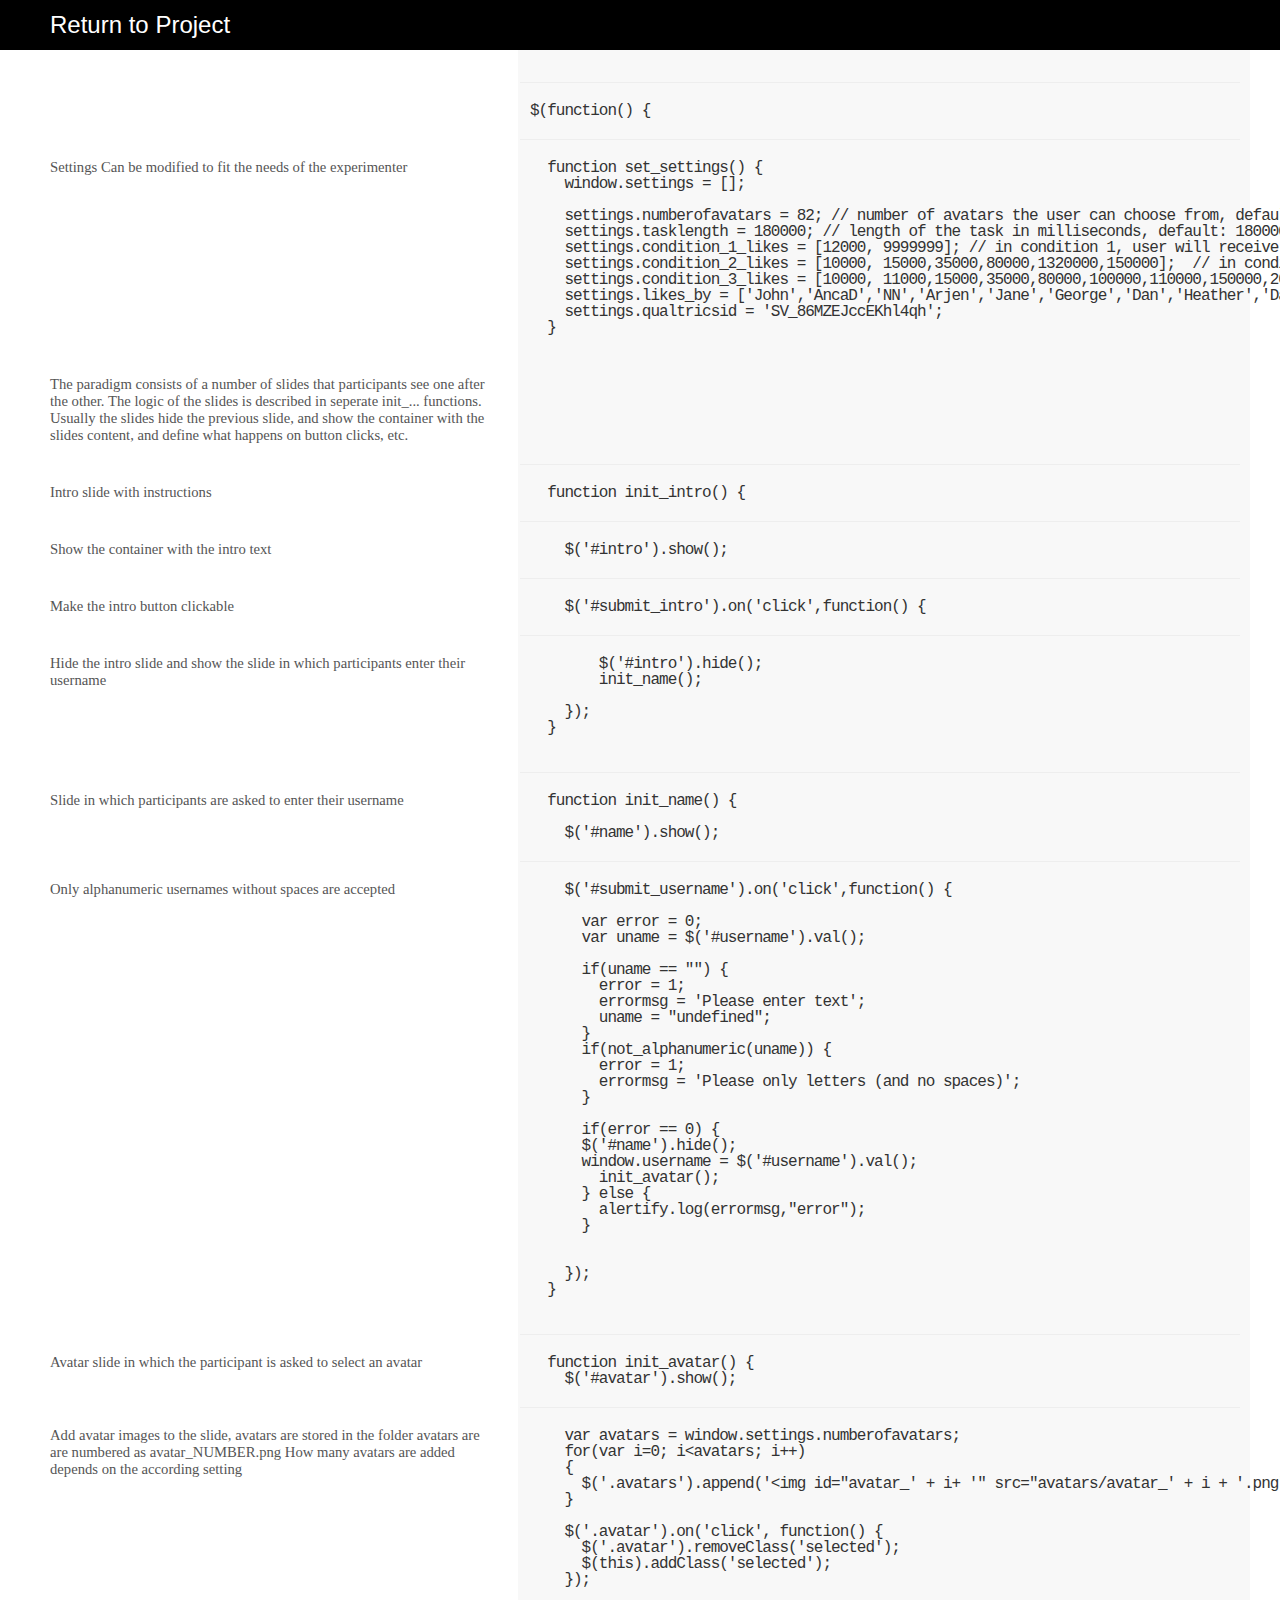
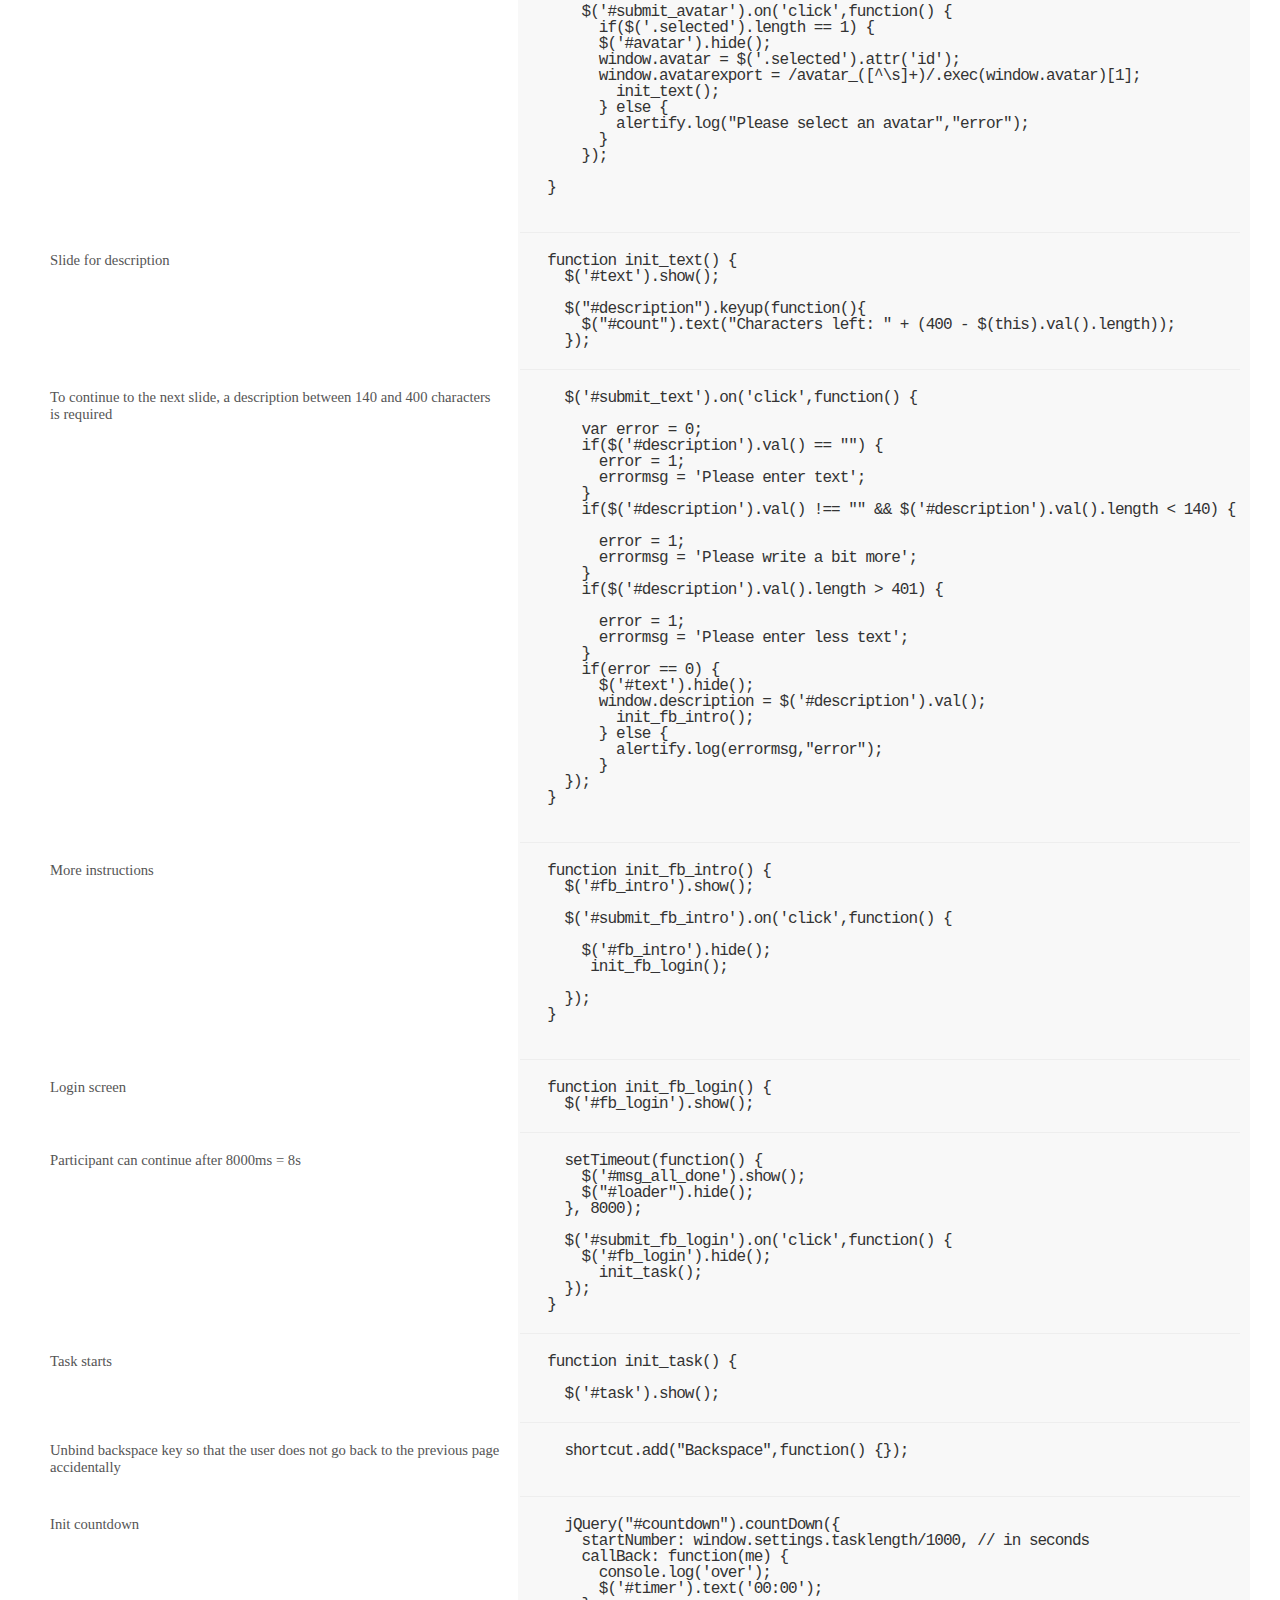
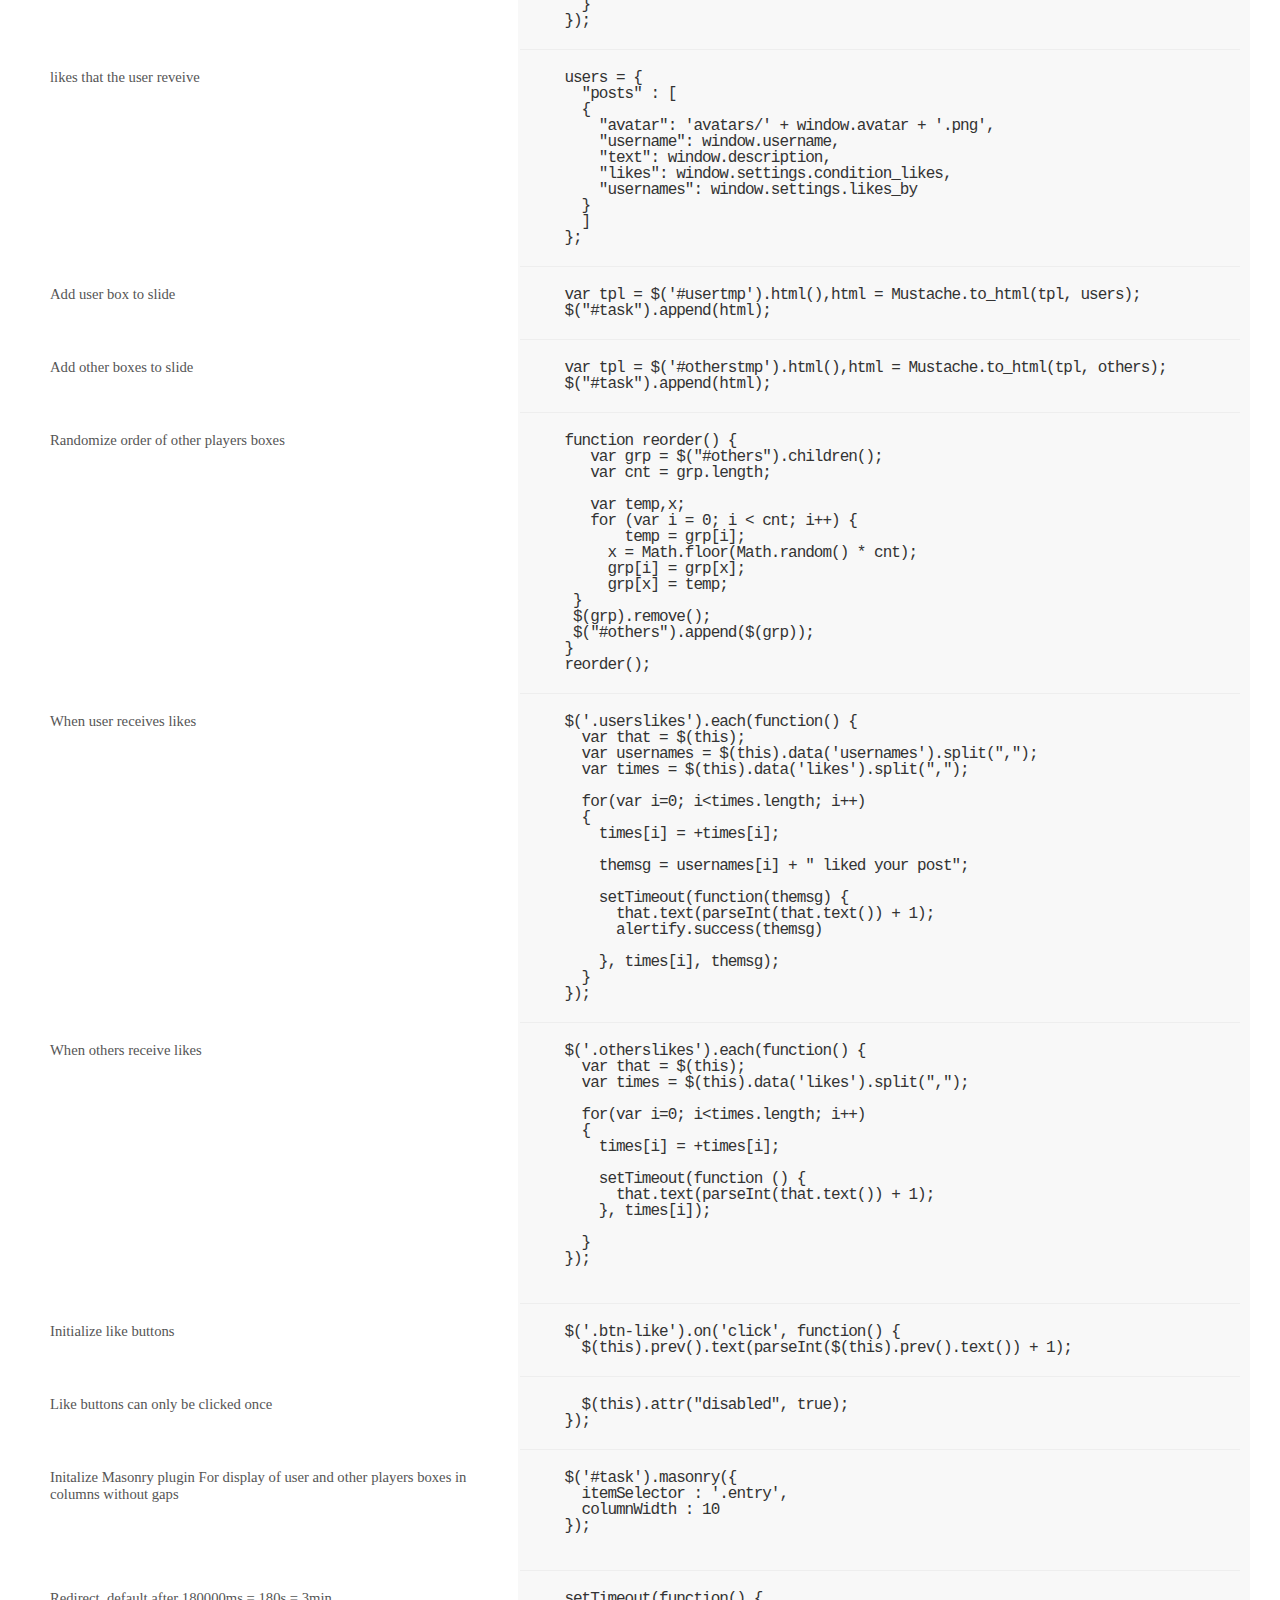
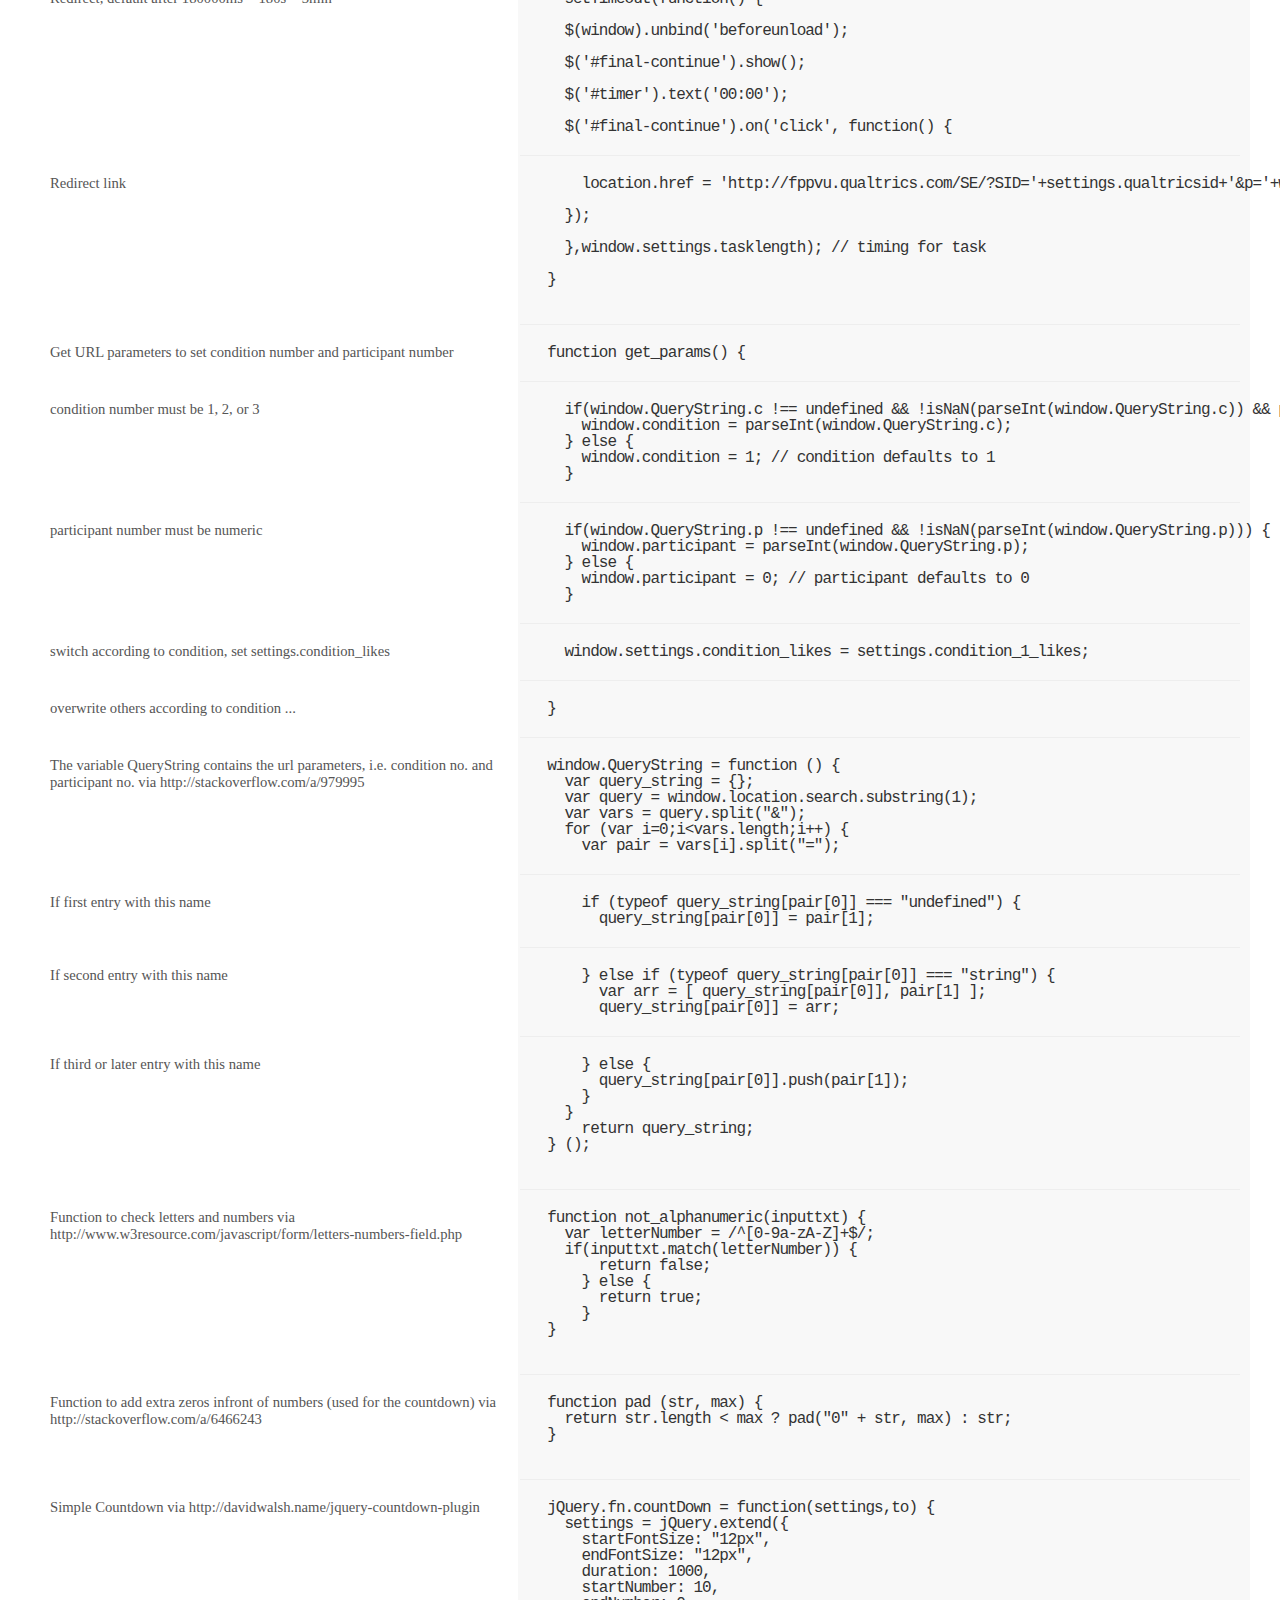
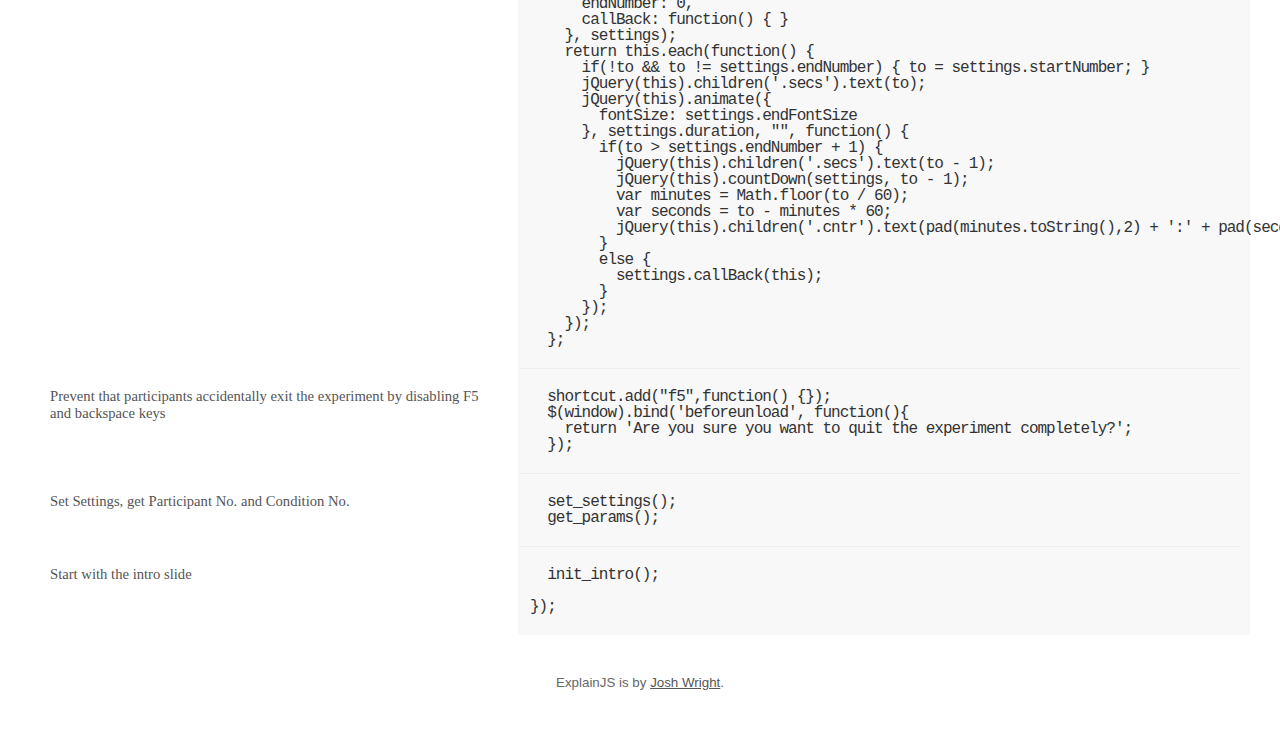
<file: annotated/index.htm>
<!DOCTYPE html>
<html><head><meta http-equiv="Content-Type" content="text/html; charset=UTF-8">
	<title>Annotated Sourcecode</title>
	
	<link rel="stylesheet" type="text/css" href="./unsemantic.css">
	<link rel="stylesheet" type="text/css" href="./explain.css">
	<link rel="stylesheet" type="text/css" href="./css">
	<link rel="stylesheet" type="text/css" href="./css(1)">
	
	<!-- http://www.explainjs.com/explain?src=https%3A%2F%2Fraw.github.com%2Fostracism%2Fostracism.github.io%2Fmaster%2Fpreview%2Fmain.js -->
	
	<meta name="viewport" content="width=device-width,initial-scale=1,minimum-scale=1,maximum-scale=1">
	
  <style type="text/css"></style></head>
  <body class=" __plain_text_READY__">
	
	<div class="page-menu">
		<div class="grid-container">
			<div class="grid-60 mobile-grid-100">
			    <a class="logo" href="https://ostracism.github.io/">Return to Project</a>
			</div>
		</div>
	</div>
	
		<div class="sections grid-container">
	        <div class="code-bg hide-on-mobile"></div>
		    <br><br>		
			
				  <div class="section">
					  <div class="comment grid-40 mobile-grid-100 empty"></div>
					  <div class="code grid-60 mobile-grid-100 not-empty"><pre>$(function() {
</pre></div>
				  </div>			
				  <div class="clear"></div>			
			
				  <div class="section">
					  <div class="comment grid-40 mobile-grid-100 not-empty"><p>Settings  Can be modified to fit the needs of the experimenter</p></div>
					  <div class="code grid-60 mobile-grid-100 not-empty"><pre>  function set_settings() {
    window.settings = [];

    settings.numberofavatars = 82; // number of avatars the user can choose from, default: 82
    settings.tasklength = 180000; // length of the task in milliseconds, default: 180000 (3min)
    settings.condition_1_likes = [12000, 9999999]; // in condition 1, user will receive likes at the following timepoints (in ms), default: [12000, 9999999]
    settings.condition_2_likes = [10000, 15000,35000,80000,1320000,150000];  // in condition 1, user will receive likes at the following timepoints (in ms), default: [10000, 15000,35000,80000,1320000,150000]
    settings.condition_3_likes = [10000, 11000,15000,35000,80000,100000,110000,150000,20000];  // in condition 1, user will receive likes at the following timepoints (in ms), default: [10000, 11000,15000,35000,80000,100000,110000,150000,20000]
    settings.likes_by = ['John','AncaD','NN','Arjen','Jane','George','Dan','Heather','Dan']; // usernames by which the likes will be given, drawn in subsequent order
    settings.qualtricsid = 'SV_86MZEJccEKhl4qh';
  }
</pre></div>
				  </div>			
				  <div class="clear"></div>			
			
				  <div class="section">
					  <div class="comment grid-40 mobile-grid-100 not-empty"><p>The paradigm consists of a number of slides that participants see one after the other.  The logic of the slides is described in seperate init_... functions.  Usually the slides hide the previous slide, and show the container with the slides content, and define what happens on button clicks, etc.</p></div>
					  <div class="code grid-60 mobile-grid-100 empty"><pre></pre></div>
				  </div>			
				  <div class="clear"></div>			
			
				  <div class="section">
					  <div class="comment grid-40 mobile-grid-100 not-empty"><p>Intro slide with instructions</p></div>
					  <div class="code grid-60 mobile-grid-100 not-empty"><pre>  function init_intro() {
</pre></div>
				  </div>			
				  <div class="clear"></div>			
			
				  <div class="section">
					  <div class="comment grid-40 mobile-grid-100 not-empty"><p>Show the container with the intro text</p></div>
					  <div class="code grid-60 mobile-grid-100 not-empty"><pre>    $('#intro').show();
</pre></div>
				  </div>			
				  <div class="clear"></div>			
			
				  <div class="section">
					  <div class="comment grid-40 mobile-grid-100 not-empty"><p>Make the intro button clickable</p></div>
					  <div class="code grid-60 mobile-grid-100 not-empty"><pre>    $('#submit_intro').on('click',function() {
</pre></div>
				  </div>			
				  <div class="clear"></div>			
			
				  <div class="section">
					  <div class="comment grid-40 mobile-grid-100 not-empty"><p>Hide the intro slide and show the slide in which participants enter their username</p></div>
					  <div class="code grid-60 mobile-grid-100 not-empty"><pre>        $('#intro').hide();
        init_name();

    });
  }

</pre></div>
				  </div>			
				  <div class="clear"></div>			
			
				  <div class="section">
					  <div class="comment grid-40 mobile-grid-100 not-empty"><p>Slide in which participants are asked to enter their username</p></div>
					  <div class="code grid-60 mobile-grid-100 not-empty"><pre>  function init_name() {

    $('#name').show();
</pre></div>
				  </div>			
				  <div class="clear"></div>			
			
				  <div class="section">
					  <div class="comment grid-40 mobile-grid-100 not-empty"><p>Only alphanumeric usernames without spaces are accepted</p></div>
					  <div class="code grid-60 mobile-grid-100 not-empty"><pre>    $('#submit_username').on('click',function() {

      var error = 0;
      var uname = $('#username').val();

      if(uname == "") {
        error = 1;
        errormsg = 'Please enter text';
        uname = "undefined";
      }
      if(not_alphanumeric(uname)) {
        error = 1;
        errormsg = 'Please only letters (and no spaces)';
      }

      if(error == 0) {
      $('#name').hide();
      window.username = $('#username').val();
        init_avatar();
      } else {
        alertify.log(errormsg,"error");
      }


    });
  }

</pre></div>
				  </div>			
				  <div class="clear"></div>			
			
				  <div class="section">
					  <div class="comment grid-40 mobile-grid-100 not-empty"><p>Avatar slide in which the participant is asked to select an avatar</p></div>
					  <div class="code grid-60 mobile-grid-100 not-empty"><pre>  function init_avatar() {
    $('#avatar').show();
</pre></div>
				  </div>			
				  <div class="clear"></div>			
			
				  <div class="section">
					  <div class="comment grid-40 mobile-grid-100 not-empty"><p>Add avatar images to the slide, avatars are stored in the folder avatars are are numbered as avatar_NUMBER.png  How many avatars are added depends on the according setting</p></div>
					  <div class="code grid-60 mobile-grid-100 not-empty"><pre>    var avatars = window.settings.numberofavatars;
    for(var i=0; i&lt;avatars; i++)
    {
      $('.avatars').append('&lt;img id="avatar_' + i+ '" src="avatars/avatar_' + i + '.png" class="avatar" /&gt;');
    }

    $('.avatar').on('click', function() {
      $('.avatar').removeClass('selected');
      $(this).addClass('selected');
    });

      $('#submit_avatar').on('click',function() {
        if($('.selected').length == 1) {
        $('#avatar').hide();
        window.avatar = $('.selected').attr('id');
        window.avatarexport = /avatar_([^\s]+)/.exec(window.avatar)[1];
          init_text();
        } else {
          alertify.log("Please select an avatar","error");
        }
      });

  }

</pre></div>
				  </div>			
				  <div class="clear"></div>			
			
				  <div class="section">
					  <div class="comment grid-40 mobile-grid-100 not-empty"><p>Slide for description</p></div>
					  <div class="code grid-60 mobile-grid-100 not-empty"><pre>  function init_text() {
    $('#text').show();

    $("#description").keyup(function(){
      $("#count").text("Characters left: " + (400 - $(this).val().length));
    });
</pre></div>
				  </div>			
				  <div class="clear"></div>			
			
				  <div class="section">
					  <div class="comment grid-40 mobile-grid-100 not-empty"><p>To continue to the next slide, a description between 140 and 400 characters is required</p></div>
					  <div class="code grid-60 mobile-grid-100 not-empty"><pre>    $('#submit_text').on('click',function() {

      var error = 0;
      if($('#description').val() == "") {
        error = 1;
        errormsg = 'Please enter text';
      }
      if($('#description').val() !== "" &amp;&amp; $('#description').val().length &lt; 140) {

        error = 1;
        errormsg = 'Please write a bit more';
      }
      if($('#description').val().length &gt; 401) {

        error = 1;
        errormsg = 'Please enter less text';
      }
      if(error == 0) {
        $('#text').hide();
        window.description = $('#description').val();
          init_fb_intro();
        } else {
          alertify.log(errormsg,"error");
        }
    });
  }

</pre></div>
				  </div>			
				  <div class="clear"></div>			
			
				  <div class="section">
					  <div class="comment grid-40 mobile-grid-100 not-empty"><p>More instructions</p></div>
					  <div class="code grid-60 mobile-grid-100 not-empty"><pre>  function init_fb_intro() {
    $('#fb_intro').show();

    $('#submit_fb_intro').on('click',function() {

      $('#fb_intro').hide();
       init_fb_login();

    });
  }

</pre></div>
				  </div>			
				  <div class="clear"></div>			
			
				  <div class="section">
					  <div class="comment grid-40 mobile-grid-100 not-empty"><p>Login screen  </p></div>
					  <div class="code grid-60 mobile-grid-100 not-empty"><pre>  function init_fb_login() {
    $('#fb_login').show();
</pre></div>
				  </div>			
				  <div class="clear"></div>			
			
				  <div class="section">
					  <div class="comment grid-40 mobile-grid-100 not-empty"><p>Participant can continue after 8000ms = 8s</p></div>
					  <div class="code grid-60 mobile-grid-100 not-empty"><pre>    setTimeout(function() {
      $('#msg_all_done').show();
      $("#loader").hide();
    }, 8000);

    $('#submit_fb_login').on('click',function() {
      $('#fb_login').hide();
        init_task();
    });
  }
</pre></div>
				  </div>			
				  <div class="clear"></div>			
			
				  <div class="section">
					  <div class="comment grid-40 mobile-grid-100 not-empty"><p>Task starts</p></div>
					  <div class="code grid-60 mobile-grid-100 not-empty"><pre>  function init_task() {

    $('#task').show();
</pre></div>
				  </div>			
				  <div class="clear"></div>			
			
				  <div class="section">
					  <div class="comment grid-40 mobile-grid-100 not-empty"><p>Unbind backspace key so that the user does not go back to the previous page accidentally</p></div>
					  <div class="code grid-60 mobile-grid-100 not-empty"><pre>    shortcut.add("Backspace",function() {});
</pre></div>
				  </div>			
				  <div class="clear"></div>			
			
				  <div class="section">
					  <div class="comment grid-40 mobile-grid-100 not-empty"><p>Init countdown</p></div>
					  <div class="code grid-60 mobile-grid-100 not-empty"><pre>    jQuery("#countdown").countDown({
      startNumber: window.settings.tasklength/1000, // in seconds
      callBack: function(me) {
        console.log('over');
        $('#timer').text('00:00');
      }
    });
</pre></div>
				  </div>			
				  <div class="clear"></div>			
			
				  <div class="section">
					  <div class="comment grid-40 mobile-grid-100 not-empty"><p>likes that the user reveive</p></div>
					  <div class="code grid-60 mobile-grid-100 not-empty"><pre>    users = {
      "posts" : [
      {
        "avatar": 'avatars/' + window.avatar + '.png',
        "username": window.username,
        "text": window.description,
        "likes": window.settings.condition_likes,
        "usernames": window.settings.likes_by
      }
      ]
    };
</pre></div>
				  </div>			
				  <div class="clear"></div>			
			
				  <div class="section">
					  <div class="comment grid-40 mobile-grid-100 not-empty"><p>Add user box to slide</p></div>
					  <div class="code grid-60 mobile-grid-100 not-empty"><pre>    var tpl = $('#usertmp').html(),html = Mustache.to_html(tpl, users);
    $("#task").append(html);
</pre></div>
				  </div>			
				  <div class="clear"></div>			
			
				  <div class="section">
					  <div class="comment grid-40 mobile-grid-100 not-empty"><p>Add other boxes to slide</p></div>
					  <div class="code grid-60 mobile-grid-100 not-empty"><pre>    var tpl = $('#otherstmp').html(),html = Mustache.to_html(tpl, others);
    $("#task").append(html);
</pre></div>
				  </div>			
				  <div class="clear"></div>			
			
				  <div class="section">
					  <div class="comment grid-40 mobile-grid-100 not-empty"><p>Randomize order of other players boxes</p></div>
					  <div class="code grid-60 mobile-grid-100 not-empty"><pre>    function reorder() {
       var grp = $("#others").children();
       var cnt = grp.length;

       var temp,x;
       for (var i = 0; i &lt; cnt; i++) {
           temp = grp[i];
         x = Math.floor(Math.random() * cnt);
         grp[i] = grp[x];
         grp[x] = temp;
     }
     $(grp).remove();
     $("#others").append($(grp));
    }
    reorder();
</pre></div>
				  </div>			
				  <div class="clear"></div>			
			
				  <div class="section">
					  <div class="comment grid-40 mobile-grid-100 not-empty"><p>When user receives likes</p></div>
					  <div class="code grid-60 mobile-grid-100 not-empty"><pre>    $('.userslikes').each(function() {
      var that = $(this);
      var usernames = $(this).data('usernames').split(",");
      var times = $(this).data('likes').split(",");

      for(var i=0; i&lt;times.length; i++)
      {
        times[i] = +times[i];

        themsg = usernames[i] + " liked your post";

        setTimeout(function(themsg) {
          that.text(parseInt(that.text()) + 1);
          alertify.success(themsg)

        }, times[i], themsg);
      }
    });
</pre></div>
				  </div>			
				  <div class="clear"></div>			
			
				  <div class="section">
					  <div class="comment grid-40 mobile-grid-100 not-empty"><p>When others receive likes</p></div>
					  <div class="code grid-60 mobile-grid-100 not-empty"><pre>    $('.otherslikes').each(function() {
      var that = $(this);
      var times = $(this).data('likes').split(",");

      for(var i=0; i&lt;times.length; i++)
      {
        times[i] = +times[i];

        setTimeout(function () {
          that.text(parseInt(that.text()) + 1);
        }, times[i]);

      }
    });

</pre></div>
				  </div>			
				  <div class="clear"></div>			
			
				  <div class="section">
					  <div class="comment grid-40 mobile-grid-100 not-empty"><p>Initialize like buttons</p></div>
					  <div class="code grid-60 mobile-grid-100 not-empty"><pre>    $('.btn-like').on('click', function() {
      $(this).prev().text(parseInt($(this).prev().text()) + 1);</pre></div>
				  </div>			
				  <div class="clear"></div>			
			
				  <div class="section">
					  <div class="comment grid-40 mobile-grid-100 not-empty"><p>Like buttons can only be clicked once</p></div>
					  <div class="code grid-60 mobile-grid-100 not-empty"><pre>      $(this).attr("disabled", true);
    });
</pre></div>
				  </div>			
				  <div class="clear"></div>			
			
				  <div class="section">
					  <div class="comment grid-40 mobile-grid-100 not-empty"><p>Initalize Masonry plugin  For display of user and other players boxes in columns without gaps</p></div>
					  <div class="code grid-60 mobile-grid-100 not-empty"><pre>    $('#task').masonry({
      itemSelector : '.entry',
      columnWidth : 10
    });

</pre></div>
				  </div>			
				  <div class="clear"></div>			
			
				  <div class="section">
					  <div class="comment grid-40 mobile-grid-100 not-empty"><p>Redirect, default after 180000ms = 180s = 3min</p></div>
					  <div class="code grid-60 mobile-grid-100 not-empty"><pre>    setTimeout(function() {

    $(window).unbind('beforeunload');

    $('#final-continue').show();

    $('#timer').text('00:00');

    $('#final-continue').on('click', function() {
</pre></div>
				  </div>			
				  <div class="clear"></div>			
			
				  <div class="section">
					  <div class="comment grid-40 mobile-grid-100 not-empty"><p>Redirect link</p></div>
					  <div class="code grid-60 mobile-grid-100 not-empty"><pre>      location.href = 'http://fppvu.qualtrics.com/SE/?SID='+settings.qualtricsid+'&amp;p='+window.participant+'&amp;c='+window.condition+'&amp;u='+encodeURI(window.username)+'&amp;av='+window.avatarexport+'&amp;d='+encodeURI(window.description);

    });

    },window.settings.tasklength); // timing for task

  }

</pre></div>
				  </div>			
				  <div class="clear"></div>			
			
				  <div class="section">
					  <div class="comment grid-40 mobile-grid-100 not-empty"><p>Get URL parameters to set condition number and participant number</p></div>
					  <div class="code grid-60 mobile-grid-100 not-empty"><pre>  function get_params() {</pre></div>
				  </div>			
				  <div class="clear"></div>			
			
				  <div class="section">
					  <div class="comment grid-40 mobile-grid-100 not-empty"><p>condition number must be 1, 2, or 3</p></div>
					  <div class="code grid-60 mobile-grid-100 not-empty"><pre>    if(window.QueryString.c !== undefined &amp;&amp; !isNaN(parseInt(window.QueryString.c)) &amp;&amp; parseInt(window.QueryString.c) &gt; 0 &amp;&amp; parseInt(window.QueryString.c) &lt; 4) {
      window.condition = parseInt(window.QueryString.c);
    } else {
      window.condition = 1; // condition defaults to 1
    }</pre></div>
				  </div>			
				  <div class="clear"></div>			
			
				  <div class="section">
					  <div class="comment grid-40 mobile-grid-100 not-empty"><p>participant number must be numeric</p></div>
					  <div class="code grid-60 mobile-grid-100 not-empty"><pre>    if(window.QueryString.p !== undefined &amp;&amp; !isNaN(parseInt(window.QueryString.p))) {
      window.participant = parseInt(window.QueryString.p);
    } else {
      window.participant = 0; // participant defaults to 0
    }
</pre></div>
				  </div>			
				  <div class="clear"></div>			
			
				  <div class="section">
					  <div class="comment grid-40 mobile-grid-100 not-empty"><p>switch according to condition, set settings.condition_likes</p></div>
					  <div class="code grid-60 mobile-grid-100 not-empty"><pre>    window.settings.condition_likes = settings.condition_1_likes;
</pre></div>
				  </div>			
				  <div class="clear"></div>			
			
				  <div class="section">
					  <div class="comment grid-40 mobile-grid-100 not-empty"><p>overwrite others according to condition  ...</p></div>
					  <div class="code grid-60 mobile-grid-100 not-empty"><pre>  }
</pre></div>
				  </div>			
				  <div class="clear"></div>			
			
				  <div class="section">
					  <div class="comment grid-40 mobile-grid-100 not-empty"><p>The variable QueryString contains the url parameters, i.e. condition no. and participant no.  via http://stackoverflow.com/a/979995</p></div>
					  <div class="code grid-60 mobile-grid-100 not-empty"><pre>  window.QueryString = function () {
    var query_string = {};
    var query = window.location.search.substring(1);
    var vars = query.split("&amp;");
    for (var i=0;i&lt;vars.length;i++) {
      var pair = vars[i].split("=");</pre></div>
				  </div>			
				  <div class="clear"></div>			
			
				  <div class="section">
					  <div class="comment grid-40 mobile-grid-100 not-empty"><p>If first entry with this name</p></div>
					  <div class="code grid-60 mobile-grid-100 not-empty"><pre>      if (typeof query_string[pair[0]] === "undefined") {
        query_string[pair[0]] = pair[1];</pre></div>
				  </div>			
				  <div class="clear"></div>			
			
				  <div class="section">
					  <div class="comment grid-40 mobile-grid-100 not-empty"><p>If second entry with this name</p></div>
					  <div class="code grid-60 mobile-grid-100 not-empty"><pre>      } else if (typeof query_string[pair[0]] === "string") {
        var arr = [ query_string[pair[0]], pair[1] ];
        query_string[pair[0]] = arr;</pre></div>
				  </div>			
				  <div class="clear"></div>			
			
				  <div class="section">
					  <div class="comment grid-40 mobile-grid-100 not-empty"><p>If third or later entry with this name</p></div>
					  <div class="code grid-60 mobile-grid-100 not-empty"><pre>      } else {
        query_string[pair[0]].push(pair[1]);
      }
    }
      return query_string;
  } ();

</pre></div>
				  </div>			
				  <div class="clear"></div>			
			
				  <div class="section">
					  <div class="comment grid-40 mobile-grid-100 not-empty"><p>Function to check letters and numbers  via http://www.w3resource.com/javascript/form/letters-numbers-field.php</p></div>
					  <div class="code grid-60 mobile-grid-100 not-empty"><pre>  function not_alphanumeric(inputtxt) {
    var letterNumber = /^[0-9a-zA-Z]+$/;
    if(inputtxt.match(letterNumber)) {
        return false;
      } else {
        return true;
      }
  }

</pre></div>
				  </div>			
				  <div class="clear"></div>			
			
				  <div class="section">
					  <div class="comment grid-40 mobile-grid-100 not-empty"><p>Function to add extra zeros infront of numbers (used for the countdown)  via http://stackoverflow.com/a/6466243</p></div>
					  <div class="code grid-60 mobile-grid-100 not-empty"><pre>  function pad (str, max) {
    return str.length &lt; max ? pad("0" + str, max) : str;
  }

</pre></div>
				  </div>			
				  <div class="clear"></div>			
			
				  <div class="section">
					  <div class="comment grid-40 mobile-grid-100 not-empty"><p>Simple Countdown  via http://davidwalsh.name/jquery-countdown-plugin</p></div>
					  <div class="code grid-60 mobile-grid-100 not-empty"><pre>  jQuery.fn.countDown = function(settings,to) {
    settings = jQuery.extend({
      startFontSize: "12px",
      endFontSize: "12px",
      duration: 1000,
      startNumber: 10,
      endNumber: 0,
      callBack: function() { }
    }, settings);
    return this.each(function() {
      if(!to &amp;&amp; to != settings.endNumber) { to = settings.startNumber; }
      jQuery(this).children('.secs').text(to);
      jQuery(this).animate({
        fontSize: settings.endFontSize
      }, settings.duration, "", function() {
        if(to &gt; settings.endNumber + 1) {
          jQuery(this).children('.secs').text(to - 1);
          jQuery(this).countDown(settings, to - 1);
          var minutes = Math.floor(to / 60);
          var seconds = to - minutes * 60;
          jQuery(this).children('.cntr').text(pad(minutes.toString(),2) + ':' + pad(seconds.toString(),2));
        }
        else {
          settings.callBack(this);
        }
      });
    });
  };
</pre></div>
				  </div>			
				  <div class="clear"></div>			
			
				  <div class="section">
					  <div class="comment grid-40 mobile-grid-100 not-empty"><p>Prevent that participants accidentally exit the experiment by disabling F5 and backspace keys</p></div>
					  <div class="code grid-60 mobile-grid-100 not-empty"><pre>  shortcut.add("f5",function() {});
  $(window).bind('beforeunload', function(){
    return 'Are you sure you want to quit the experiment completely?';
  });
</pre></div>
				  </div>			
				  <div class="clear"></div>			
			
				  <div class="section">
					  <div class="comment grid-40 mobile-grid-100 not-empty"><p>Set Settings, get Participant No. and Condition No.</p></div>
					  <div class="code grid-60 mobile-grid-100 not-empty"><pre>  set_settings();
  get_params();
</pre></div>
				  </div>			
				  <div class="clear"></div>			
			
				  <div class="section">
					  <div class="comment grid-40 mobile-grid-100 not-empty"><p>Start with the intro slide</p></div>
					  <div class="code grid-60 mobile-grid-100 not-empty"><pre>  init_intro();

});</pre></div>
				  </div>			
				  <div class="clear"></div>			
					
		</div>
	
	
	<div class="footer">
		ExplainJS is by <a href="http://twitter.com/bendytree">Josh Wright</a>. 
	</div>
    <div class="clear"></div>
	<br>	
  
</body></html>
</file>
<file: annotated/explain.css>
html {
  height: 100%;
}
body {
  font-family: 'Open Sans', "Lucida Grande", verdana, sans-serif;
  font-size: 11pt;
  color: #555;
  height: 100%;
  padding: 50px 0 0 0;
  margin: 0;
}
.page-menu {
  position: fixed;
  background-color: #000;
  height: 50px;
  line-height: 50px;
  top: 0;
  left: 0;
  right: 0;
  z-index: 10;
}
.page-menu a.logo {
  font-size: 18pt;
  color: #FFF;
  text-decoration: none;
}
.page-menu a.logo:hover {
  text-decoration: underline;
}
.page-menu a.src-title {
  font-size: 14pt;
  color: #5cf;
}
.page-menu a.src-title:hover {
  color: #FFF;
}
.page-menu a.explain-own {
  font-size: 11pt;
  color: #FFF;
  float: right;
}
.page-menu a.explain-own:hover {
  color: #5cf;
}
@media screen and (max-width: 766px) {
  body {
    padding-top: 0;
  }
  .page-menu {
    position: static;
    text-align: center;
  }
}
.error {
  text-align: center;
  color: #888;
}
.error img {
  margin-top: 40px;
}
.error .title {
  margin-top: 20px;
  font-size: 32pt;
  color: #333;
}
.error .src {
  font-size: 20pt;
  color: #f60;
}
.error .message {
  margin-top: 25px;
  font-size: 14pt;
}
.error .try-harder {
  color: #06f;
  font-size: 18pt;
}
.sections {
  min-height: 100%;
  position: relative;
}
.code-bg {
  position: absolute;
  top: 0;
  right: 0;
  bottom: 0;
  width: 60%;
  background-color: #f8f8f8;
  z-index: -1;
}
.empty {
  visibility: hidden;
}
.comment {
  margin: 0;
  padding: 20px 20px 20px 10px ;
  font-family: 'Open Sans';
  overflow: hidden;
}
.comment h1,
.comment h2,
.comment h3,
.comment h4 {
  color: #000;
  text-transform: uppercase;
  margin-top: 0;
  margin-bottom: 0;
}
.comment p {
  padding: 0;
  margin: 0;
}
.code {
  margin: 0;
  padding: 20px 20px 20px 10px;
  border-top: solid 1px #eee;
}
.code pre {
  font-family: 'Inconsolata', Menlo, Monaco, Consolas, "Lucida Console", monospace;
  color: #333;
  letter-spacing: -1px;
  line-height: 1em;
  margin: 0;
}
@media screen and (max-width: 400px) {
  div.code pre {
    font-size: 10pt;
  }
}
@media screen and (min-width: 401px) and (max-width: 559px) {
  div.code pre {
    font-size: 11pt;
  }
}
@media screen and (min-width: 560px) and (max-width: 766px) {
  div.code pre {
    font-size: 12pt;
  }
}
@media screen and (min-width: 767px) and (max-width: 847px) {
  div.code pre {
    font-size: 10pt;
  }
}
@media screen and (min-width: 848px) and (max-width: 930px) {
  div.code pre {
    font-size: 11pt;
  }
}
@media screen and (min-width: 931px) {
  div.code pre {
    font-size: 12pt;
  }
}
@media screen and (max-width: 766px) {
  h1,
  h2,
  h3,
  h4 {
    text-align: center;
  }
  .comment {
    margin: 20px 0 5px;
    padding: 0 0 0 3px !important;
  }
  div.code {
    background-color: #f8f8f8;
    padding: 10px 10px 10px 3px !important;
    overflow-x: scroll;
  }
}
.footer {
  text-align: center;
  color: #666;
  margin: 40px 0;
  font-size: 10pt;
}
.footer a {
  color: #555;
}
</file>
<file: annotated/unsemantic.css>
/* ============================================ */
/* This file has a mobile-to-desktop breakpoint */
/* ============================================ */
@media screen and (max-width: 400px) {
  @-ms-viewport {
    width: 320px;
}
}
@media screen {
  .clear {
    clear: both;
    display: block;
    overflow: hidden;
    visibility: hidden;
    width: 0;
    height: 0;
  }

  .grid-container:before, .clearfix:before,
  .grid-container:after,
  .clearfix:after {
    content: ".";
    display: block;
    overflow: hidden;
    visibility: hidden;
    font-size: 0;
    line-height: 0;
    width: 0;
    height: 0;
  }

  .grid-container:after, .clearfix:after {
    clear: both;
  }

  .grid-container, .clearfix {
    /* <IE7> */
    *zoom: 1;
    /* </IE7> */
  }

  .grid-container {
    margin-left: auto;
    margin-right: auto;
    max-width: 1200px;
    padding-left: 10px;
    padding-right: 10px;
  }

  .grid-5, .mobile-grid-5, .grid-10, .mobile-grid-10, .grid-15, .mobile-grid-15, .grid-20, .mobile-grid-20, .grid-25, .mobile-grid-25, .grid-30, .mobile-grid-30, .grid-35, .mobile-grid-35, .grid-40, .mobile-grid-40, .grid-45, .mobile-grid-45, .grid-50, .mobile-grid-50, .grid-55, .mobile-grid-55, .grid-60, .mobile-grid-60, .grid-65, .mobile-grid-65, .grid-70, .mobile-grid-70, .grid-75, .mobile-grid-75, .grid-80, .mobile-grid-80, .grid-85, .mobile-grid-85, .grid-90, .mobile-grid-90, .grid-95, .mobile-grid-95, .grid-100, .mobile-grid-100, .grid-33, .mobile-grid-33, .grid-66, .mobile-grid-66 {
    -webkit-box-sizing: border-box;
    -moz-box-sizing: border-box;
    box-sizing: border-box;
    padding-left: 10px;
    padding-right: 10px;
    /* <IE7> */
    *padding-left: 0;
    *padding-right: 0;
    /* </IE7> */
  }
  .grid-5 > *, .mobile-grid-5 > *, .grid-10 > *, .mobile-grid-10 > *, .grid-15 > *, .mobile-grid-15 > *, .grid-20 > *, .mobile-grid-20 > *, .grid-25 > *, .mobile-grid-25 > *, .grid-30 > *, .mobile-grid-30 > *, .grid-35 > *, .mobile-grid-35 > *, .grid-40 > *, .mobile-grid-40 > *, .grid-45 > *, .mobile-grid-45 > *, .grid-50 > *, .mobile-grid-50 > *, .grid-55 > *, .mobile-grid-55 > *, .grid-60 > *, .mobile-grid-60 > *, .grid-65 > *, .mobile-grid-65 > *, .grid-70 > *, .mobile-grid-70 > *, .grid-75 > *, .mobile-grid-75 > *, .grid-80 > *, .mobile-grid-80 > *, .grid-85 > *, .mobile-grid-85 > *, .grid-90 > *, .mobile-grid-90 > *, .grid-95 > *, .mobile-grid-95 > *, .grid-100 > *, .mobile-grid-100 > *, .grid-33 > *, .mobile-grid-33 > *, .grid-66 > *, .mobile-grid-66 > * {
    /* <IE7> */
    *margin-left: expression((!this.className.match(/grid-[1-9]/) && this.currentStyle.display === "block" && this.currentStyle.width === "auto") && "10px");
    *margin-right: expression((!this.className.match(/grid-[1-9]/) && this.currentStyle.display === "block" && this.currentStyle.width === "auto") && "10px");
    /* </IE7> */
  }

  .grid-parent {
    padding-left: 0;
    padding-right: 0;
  }

  body {
    min-width: 320px;
  }
}
@media screen and (max-width: 767px) {
  .mobile-grid-100:before,
  .mobile-grid-100:after {
    content: ".";
    display: block;
    overflow: hidden;
    visibility: hidden;
    font-size: 0;
    line-height: 0;
    width: 0;
    height: 0;
  }

  .mobile-grid-100:after {
    clear: both;
  }

  .mobile-grid-100 {
    /* <IE7> */
    *zoom: 1;
    /* </IE7> */
  }

  .mobile-push-5,
  .mobile-pull-5, .mobile-push-10,
  .mobile-pull-10, .mobile-push-15,
  .mobile-pull-15, .mobile-push-20,
  .mobile-pull-20, .mobile-push-25,
  .mobile-pull-25, .mobile-push-30,
  .mobile-pull-30, .mobile-push-35,
  .mobile-pull-35, .mobile-push-40,
  .mobile-pull-40, .mobile-push-45,
  .mobile-pull-45, .mobile-push-50,
  .mobile-pull-50, .mobile-push-55,
  .mobile-pull-55, .mobile-push-60,
  .mobile-pull-60, .mobile-push-65,
  .mobile-pull-65, .mobile-push-70,
  .mobile-pull-70, .mobile-push-75,
  .mobile-pull-75, .mobile-push-80,
  .mobile-pull-80, .mobile-push-85,
  .mobile-pull-85, .mobile-push-90,
  .mobile-pull-90, .mobile-push-95,
  .mobile-pull-95, .mobile-push-33,
  .mobile-pull-33, .mobile-push-66,
  .mobile-pull-66 {
    position: relative;
  }

  .hide-on-mobile {
    display: none !important;
  }

  .mobile-grid-5 {
    float: left;
    width: 5%;
    /* <IE7> */
    *width: expression(Math.floor(0.05 * (this.parentNode.offsetWidth - parseFloat(this.parentNode.currentStyle.paddingLeft) - parseFloat(this.parentNode.currentStyle.paddingRight))) + "px");
    /* </IE7> */
  }

  .mobile-prefix-5 {
    margin-left: 5%;
  }

  .mobile-suffix-5 {
    margin-right: 5%;
  }

  .mobile-push-5 {
    left: 5%;
    /* <IE7> */
    *left: expression(Math.floor(0.05 * (this.parentNode.offsetWidth - parseFloat(this.parentNode.currentStyle.paddingLeft) - parseFloat(this.parentNode.currentStyle.paddingRight))) + "px");
    /* </IE7> */
  }

  .mobile-pull-5 {
    left: -5%;
    /* <IE7> */
    *left: expression(Math.floor(-0.05 * (this.parentNode.offsetWidth - parseFloat(this.parentNode.currentStyle.paddingLeft) - parseFloat(this.parentNode.currentStyle.paddingRight))) + "px");
    /* </IE7> */
  }

  .mobile-grid-10 {
    float: left;
    width: 10%;
    /* <IE7> */
    *width: expression(Math.floor(0.1 * (this.parentNode.offsetWidth - parseFloat(this.parentNode.currentStyle.paddingLeft) - parseFloat(this.parentNode.currentStyle.paddingRight))) + "px");
    /* </IE7> */
  }

  .mobile-prefix-10 {
    margin-left: 10%;
  }

  .mobile-suffix-10 {
    margin-right: 10%;
  }

  .mobile-push-10 {
    left: 10%;
    /* <IE7> */
    *left: expression(Math.floor(0.1 * (this.parentNode.offsetWidth - parseFloat(this.parentNode.currentStyle.paddingLeft) - parseFloat(this.parentNode.currentStyle.paddingRight))) + "px");
    /* </IE7> */
  }

  .mobile-pull-10 {
    left: -10%;
    /* <IE7> */
    *left: expression(Math.floor(-0.1 * (this.parentNode.offsetWidth - parseFloat(this.parentNode.currentStyle.paddingLeft) - parseFloat(this.parentNode.currentStyle.paddingRight))) + "px");
    /* </IE7> */
  }

  .mobile-grid-15 {
    float: left;
    width: 15%;
    /* <IE7> */
    *width: expression(Math.floor(0.15 * (this.parentNode.offsetWidth - parseFloat(this.parentNode.currentStyle.paddingLeft) - parseFloat(this.parentNode.currentStyle.paddingRight))) + "px");
    /* </IE7> */
  }

  .mobile-prefix-15 {
    margin-left: 15%;
  }

  .mobile-suffix-15 {
    margin-right: 15%;
  }

  .mobile-push-15 {
    left: 15%;
    /* <IE7> */
    *left: expression(Math.floor(0.15 * (this.parentNode.offsetWidth - parseFloat(this.parentNode.currentStyle.paddingLeft) - parseFloat(this.parentNode.currentStyle.paddingRight))) + "px");
    /* </IE7> */
  }

  .mobile-pull-15 {
    left: -15%;
    /* <IE7> */
    *left: expression(Math.floor(-0.15 * (this.parentNode.offsetWidth - parseFloat(this.parentNode.currentStyle.paddingLeft) - parseFloat(this.parentNode.currentStyle.paddingRight))) + "px");
    /* </IE7> */
  }

  .mobile-grid-20 {
    float: left;
    width: 20%;
    /* <IE7> */
    *width: expression(Math.floor(0.2 * (this.parentNode.offsetWidth - parseFloat(this.parentNode.currentStyle.paddingLeft) - parseFloat(this.parentNode.currentStyle.paddingRight))) + "px");
    /* </IE7> */
  }

  .mobile-prefix-20 {
    margin-left: 20%;
  }

  .mobile-suffix-20 {
    margin-right: 20%;
  }

  .mobile-push-20 {
    left: 20%;
    /* <IE7> */
    *left: expression(Math.floor(0.2 * (this.parentNode.offsetWidth - parseFloat(this.parentNode.currentStyle.paddingLeft) - parseFloat(this.parentNode.currentStyle.paddingRight))) + "px");
    /* </IE7> */
  }

  .mobile-pull-20 {
    left: -20%;
    /* <IE7> */
    *left: expression(Math.floor(-0.2 * (this.parentNode.offsetWidth - parseFloat(this.parentNode.currentStyle.paddingLeft) - parseFloat(this.parentNode.currentStyle.paddingRight))) + "px");
    /* </IE7> */
  }

  .mobile-grid-25 {
    float: left;
    width: 25%;
    /* <IE7> */
    *width: expression(Math.floor(0.25 * (this.parentNode.offsetWidth - parseFloat(this.parentNode.currentStyle.paddingLeft) - parseFloat(this.parentNode.currentStyle.paddingRight))) + "px");
    /* </IE7> */
  }

  .mobile-prefix-25 {
    margin-left: 25%;
  }

  .mobile-suffix-25 {
    margin-right: 25%;
  }

  .mobile-push-25 {
    left: 25%;
    /* <IE7> */
    *left: expression(Math.floor(0.25 * (this.parentNode.offsetWidth - parseFloat(this.parentNode.currentStyle.paddingLeft) - parseFloat(this.parentNode.currentStyle.paddingRight))) + "px");
    /* </IE7> */
  }

  .mobile-pull-25 {
    left: -25%;
    /* <IE7> */
    *left: expression(Math.floor(-0.25 * (this.parentNode.offsetWidth - parseFloat(this.parentNode.currentStyle.paddingLeft) - parseFloat(this.parentNode.currentStyle.paddingRight))) + "px");
    /* </IE7> */
  }

  .mobile-grid-30 {
    float: left;
    width: 30%;
    /* <IE7> */
    *width: expression(Math.floor(0.3 * (this.parentNode.offsetWidth - parseFloat(this.parentNode.currentStyle.paddingLeft) - parseFloat(this.parentNode.currentStyle.paddingRight))) + "px");
    /* </IE7> */
  }

  .mobile-prefix-30 {
    margin-left: 30%;
  }

  .mobile-suffix-30 {
    margin-right: 30%;
  }

  .mobile-push-30 {
    left: 30%;
    /* <IE7> */
    *left: expression(Math.floor(0.3 * (this.parentNode.offsetWidth - parseFloat(this.parentNode.currentStyle.paddingLeft) - parseFloat(this.parentNode.currentStyle.paddingRight))) + "px");
    /* </IE7> */
  }

  .mobile-pull-30 {
    left: -30%;
    /* <IE7> */
    *left: expression(Math.floor(-0.3 * (this.parentNode.offsetWidth - parseFloat(this.parentNode.currentStyle.paddingLeft) - parseFloat(this.parentNode.currentStyle.paddingRight))) + "px");
    /* </IE7> */
  }

  .mobile-grid-35 {
    float: left;
    width: 35%;
    /* <IE7> */
    *width: expression(Math.floor(0.35 * (this.parentNode.offsetWidth - parseFloat(this.parentNode.currentStyle.paddingLeft) - parseFloat(this.parentNode.currentStyle.paddingRight))) + "px");
    /* </IE7> */
  }

  .mobile-prefix-35 {
    margin-left: 35%;
  }

  .mobile-suffix-35 {
    margin-right: 35%;
  }

  .mobile-push-35 {
    left: 35%;
    /* <IE7> */
    *left: expression(Math.floor(0.35 * (this.parentNode.offsetWidth - parseFloat(this.parentNode.currentStyle.paddingLeft) - parseFloat(this.parentNode.currentStyle.paddingRight))) + "px");
    /* </IE7> */
  }

  .mobile-pull-35 {
    left: -35%;
    /* <IE7> */
    *left: expression(Math.floor(-0.35 * (this.parentNode.offsetWidth - parseFloat(this.parentNode.currentStyle.paddingLeft) - parseFloat(this.parentNode.currentStyle.paddingRight))) + "px");
    /* </IE7> */
  }

  .mobile-grid-40 {
    float: left;
    width: 40%;
    /* <IE7> */
    *width: expression(Math.floor(0.4 * (this.parentNode.offsetWidth - parseFloat(this.parentNode.currentStyle.paddingLeft) - parseFloat(this.parentNode.currentStyle.paddingRight))) + "px");
    /* </IE7> */
  }

  .mobile-prefix-40 {
    margin-left: 40%;
  }

  .mobile-suffix-40 {
    margin-right: 40%;
  }

  .mobile-push-40 {
    left: 40%;
    /* <IE7> */
    *left: expression(Math.floor(0.4 * (this.parentNode.offsetWidth - parseFloat(this.parentNode.currentStyle.paddingLeft) - parseFloat(this.parentNode.currentStyle.paddingRight))) + "px");
    /* </IE7> */
  }

  .mobile-pull-40 {
    left: -40%;
    /* <IE7> */
    *left: expression(Math.floor(-0.4 * (this.parentNode.offsetWidth - parseFloat(this.parentNode.currentStyle.paddingLeft) - parseFloat(this.parentNode.currentStyle.paddingRight))) + "px");
    /* </IE7> */
  }

  .mobile-grid-45 {
    float: left;
    width: 45%;
    /* <IE7> */
    *width: expression(Math.floor(0.45 * (this.parentNode.offsetWidth - parseFloat(this.parentNode.currentStyle.paddingLeft) - parseFloat(this.parentNode.currentStyle.paddingRight))) + "px");
    /* </IE7> */
  }

  .mobile-prefix-45 {
    margin-left: 45%;
  }

  .mobile-suffix-45 {
    margin-right: 45%;
  }

  .mobile-push-45 {
    left: 45%;
    /* <IE7> */
    *left: expression(Math.floor(0.45 * (this.parentNode.offsetWidth - parseFloat(this.parentNode.currentStyle.paddingLeft) - parseFloat(this.parentNode.currentStyle.paddingRight))) + "px");
    /* </IE7> */
  }

  .mobile-pull-45 {
    left: -45%;
    /* <IE7> */
    *left: expression(Math.floor(-0.45 * (this.parentNode.offsetWidth - parseFloat(this.parentNode.currentStyle.paddingLeft) - parseFloat(this.parentNode.currentStyle.paddingRight))) + "px");
    /* </IE7> */
  }

  .mobile-grid-50 {
    float: left;
    width: 50%;
    /* <IE7> */
    *width: expression(Math.floor(0.5 * (this.parentNode.offsetWidth - parseFloat(this.parentNode.currentStyle.paddingLeft) - parseFloat(this.parentNode.currentStyle.paddingRight))) + "px");
    /* </IE7> */
  }

  .mobile-prefix-50 {
    margin-left: 50%;
  }

  .mobile-suffix-50 {
    margin-right: 50%;
  }

  .mobile-push-50 {
    left: 50%;
    /* <IE7> */
    *left: expression(Math.floor(0.5 * (this.parentNode.offsetWidth - parseFloat(this.parentNode.currentStyle.paddingLeft) - parseFloat(this.parentNode.currentStyle.paddingRight))) + "px");
    /* </IE7> */
  }

  .mobile-pull-50 {
    left: -50%;
    /* <IE7> */
    *left: expression(Math.floor(-0.5 * (this.parentNode.offsetWidth - parseFloat(this.parentNode.currentStyle.paddingLeft) - parseFloat(this.parentNode.currentStyle.paddingRight))) + "px");
    /* </IE7> */
  }

  .mobile-grid-55 {
    float: left;
    width: 55%;
    /* <IE7> */
    *width: expression(Math.floor(0.55 * (this.parentNode.offsetWidth - parseFloat(this.parentNode.currentStyle.paddingLeft) - parseFloat(this.parentNode.currentStyle.paddingRight))) + "px");
    /* </IE7> */
  }

  .mobile-prefix-55 {
    margin-left: 55%;
  }

  .mobile-suffix-55 {
    margin-right: 55%;
  }

  .mobile-push-55 {
    left: 55%;
    /* <IE7> */
    *left: expression(Math.floor(0.55 * (this.parentNode.offsetWidth - parseFloat(this.parentNode.currentStyle.paddingLeft) - parseFloat(this.parentNode.currentStyle.paddingRight))) + "px");
    /* </IE7> */
  }

  .mobile-pull-55 {
    left: -55%;
    /* <IE7> */
    *left: expression(Math.floor(-0.55 * (this.parentNode.offsetWidth - parseFloat(this.parentNode.currentStyle.paddingLeft) - parseFloat(this.parentNode.currentStyle.paddingRight))) + "px");
    /* </IE7> */
  }

  .mobile-grid-60 {
    float: left;
    width: 60%;
    /* <IE7> */
    *width: expression(Math.floor(0.6 * (this.parentNode.offsetWidth - parseFloat(this.parentNode.currentStyle.paddingLeft) - parseFloat(this.parentNode.currentStyle.paddingRight))) + "px");
    /* </IE7> */
  }

  .mobile-prefix-60 {
    margin-left: 60%;
  }

  .mobile-suffix-60 {
    margin-right: 60%;
  }

  .mobile-push-60 {
    left: 60%;
    /* <IE7> */
    *left: expression(Math.floor(0.6 * (this.parentNode.offsetWidth - parseFloat(this.parentNode.currentStyle.paddingLeft) - parseFloat(this.parentNode.currentStyle.paddingRight))) + "px");
    /* </IE7> */
  }

  .mobile-pull-60 {
    left: -60%;
    /* <IE7> */
    *left: expression(Math.floor(-0.6 * (this.parentNode.offsetWidth - parseFloat(this.parentNode.currentStyle.paddingLeft) - parseFloat(this.parentNode.currentStyle.paddingRight))) + "px");
    /* </IE7> */
  }

  .mobile-grid-65 {
    float: left;
    width: 65%;
    /* <IE7> */
    *width: expression(Math.floor(0.65 * (this.parentNode.offsetWidth - parseFloat(this.parentNode.currentStyle.paddingLeft) - parseFloat(this.parentNode.currentStyle.paddingRight))) + "px");
    /* </IE7> */
  }

  .mobile-prefix-65 {
    margin-left: 65%;
  }

  .mobile-suffix-65 {
    margin-right: 65%;
  }

  .mobile-push-65 {
    left: 65%;
    /* <IE7> */
    *left: expression(Math.floor(0.65 * (this.parentNode.offsetWidth - parseFloat(this.parentNode.currentStyle.paddingLeft) - parseFloat(this.parentNode.currentStyle.paddingRight))) + "px");
    /* </IE7> */
  }

  .mobile-pull-65 {
    left: -65%;
    /* <IE7> */
    *left: expression(Math.floor(-0.65 * (this.parentNode.offsetWidth - parseFloat(this.parentNode.currentStyle.paddingLeft) - parseFloat(this.parentNode.currentStyle.paddingRight))) + "px");
    /* </IE7> */
  }

  .mobile-grid-70 {
    float: left;
    width: 70%;
    /* <IE7> */
    *width: expression(Math.floor(0.7 * (this.parentNode.offsetWidth - parseFloat(this.parentNode.currentStyle.paddingLeft) - parseFloat(this.parentNode.currentStyle.paddingRight))) + "px");
    /* </IE7> */
  }

  .mobile-prefix-70 {
    margin-left: 70%;
  }

  .mobile-suffix-70 {
    margin-right: 70%;
  }

  .mobile-push-70 {
    left: 70%;
    /* <IE7> */
    *left: expression(Math.floor(0.7 * (this.parentNode.offsetWidth - parseFloat(this.parentNode.currentStyle.paddingLeft) - parseFloat(this.parentNode.currentStyle.paddingRight))) + "px");
    /* </IE7> */
  }

  .mobile-pull-70 {
    left: -70%;
    /* <IE7> */
    *left: expression(Math.floor(-0.7 * (this.parentNode.offsetWidth - parseFloat(this.parentNode.currentStyle.paddingLeft) - parseFloat(this.parentNode.currentStyle.paddingRight))) + "px");
    /* </IE7> */
  }

  .mobile-grid-75 {
    float: left;
    width: 75%;
    /* <IE7> */
    *width: expression(Math.floor(0.75 * (this.parentNode.offsetWidth - parseFloat(this.parentNode.currentStyle.paddingLeft) - parseFloat(this.parentNode.currentStyle.paddingRight))) + "px");
    /* </IE7> */
  }

  .mobile-prefix-75 {
    margin-left: 75%;
  }

  .mobile-suffix-75 {
    margin-right: 75%;
  }

  .mobile-push-75 {
    left: 75%;
    /* <IE7> */
    *left: expression(Math.floor(0.75 * (this.parentNode.offsetWidth - parseFloat(this.parentNode.currentStyle.paddingLeft) - parseFloat(this.parentNode.currentStyle.paddingRight))) + "px");
    /* </IE7> */
  }

  .mobile-pull-75 {
    left: -75%;
    /* <IE7> */
    *left: expression(Math.floor(-0.75 * (this.parentNode.offsetWidth - parseFloat(this.parentNode.currentStyle.paddingLeft) - parseFloat(this.parentNode.currentStyle.paddingRight))) + "px");
    /* </IE7> */
  }

  .mobile-grid-80 {
    float: left;
    width: 80%;
    /* <IE7> */
    *width: expression(Math.floor(0.8 * (this.parentNode.offsetWidth - parseFloat(this.parentNode.currentStyle.paddingLeft) - parseFloat(this.parentNode.currentStyle.paddingRight))) + "px");
    /* </IE7> */
  }

  .mobile-prefix-80 {
    margin-left: 80%;
  }

  .mobile-suffix-80 {
    margin-right: 80%;
  }

  .mobile-push-80 {
    left: 80%;
    /* <IE7> */
    *left: expression(Math.floor(0.8 * (this.parentNode.offsetWidth - parseFloat(this.parentNode.currentStyle.paddingLeft) - parseFloat(this.parentNode.currentStyle.paddingRight))) + "px");
    /* </IE7> */
  }

  .mobile-pull-80 {
    left: -80%;
    /* <IE7> */
    *left: expression(Math.floor(-0.8 * (this.parentNode.offsetWidth - parseFloat(this.parentNode.currentStyle.paddingLeft) - parseFloat(this.parentNode.currentStyle.paddingRight))) + "px");
    /* </IE7> */
  }

  .mobile-grid-85 {
    float: left;
    width: 85%;
    /* <IE7> */
    *width: expression(Math.floor(0.85 * (this.parentNode.offsetWidth - parseFloat(this.parentNode.currentStyle.paddingLeft) - parseFloat(this.parentNode.currentStyle.paddingRight))) + "px");
    /* </IE7> */
  }

  .mobile-prefix-85 {
    margin-left: 85%;
  }

  .mobile-suffix-85 {
    margin-right: 85%;
  }

  .mobile-push-85 {
    left: 85%;
    /* <IE7> */
    *left: expression(Math.floor(0.85 * (this.parentNode.offsetWidth - parseFloat(this.parentNode.currentStyle.paddingLeft) - parseFloat(this.parentNode.currentStyle.paddingRight))) + "px");
    /* </IE7> */
  }

  .mobile-pull-85 {
    left: -85%;
    /* <IE7> */
    *left: expression(Math.floor(-0.85 * (this.parentNode.offsetWidth - parseFloat(this.parentNode.currentStyle.paddingLeft) - parseFloat(this.parentNode.currentStyle.paddingRight))) + "px");
    /* </IE7> */
  }

  .mobile-grid-90 {
    float: left;
    width: 90%;
    /* <IE7> */
    *width: expression(Math.floor(0.9 * (this.parentNode.offsetWidth - parseFloat(this.parentNode.currentStyle.paddingLeft) - parseFloat(this.parentNode.currentStyle.paddingRight))) + "px");
    /* </IE7> */
  }

  .mobile-prefix-90 {
    margin-left: 90%;
  }

  .mobile-suffix-90 {
    margin-right: 90%;
  }

  .mobile-push-90 {
    left: 90%;
    /* <IE7> */
    *left: expression(Math.floor(0.9 * (this.parentNode.offsetWidth - parseFloat(this.parentNode.currentStyle.paddingLeft) - parseFloat(this.parentNode.currentStyle.paddingRight))) + "px");
    /* </IE7> */
  }

  .mobile-pull-90 {
    left: -90%;
    /* <IE7> */
    *left: expression(Math.floor(-0.9 * (this.parentNode.offsetWidth - parseFloat(this.parentNode.currentStyle.paddingLeft) - parseFloat(this.parentNode.currentStyle.paddingRight))) + "px");
    /* </IE7> */
  }

  .mobile-grid-95 {
    float: left;
    width: 95%;
    /* <IE7> */
    *width: expression(Math.floor(0.95 * (this.parentNode.offsetWidth - parseFloat(this.parentNode.currentStyle.paddingLeft) - parseFloat(this.parentNode.currentStyle.paddingRight))) + "px");
    /* </IE7> */
  }

  .mobile-prefix-95 {
    margin-left: 95%;
  }

  .mobile-suffix-95 {
    margin-right: 95%;
  }

  .mobile-push-95 {
    left: 95%;
    /* <IE7> */
    *left: expression(Math.floor(0.95 * (this.parentNode.offsetWidth - parseFloat(this.parentNode.currentStyle.paddingLeft) - parseFloat(this.parentNode.currentStyle.paddingRight))) + "px");
    /* </IE7> */
  }

  .mobile-pull-95 {
    left: -95%;
    /* <IE7> */
    *left: expression(Math.floor(-0.95 * (this.parentNode.offsetWidth - parseFloat(this.parentNode.currentStyle.paddingLeft) - parseFloat(this.parentNode.currentStyle.paddingRight))) + "px");
    /* </IE7> */
  }

  .mobile-grid-33 {
    float: left;
    width: 33.33333%;
    /* <IE7> */
    *width: expression(Math.floor(0.33333 * (this.parentNode.offsetWidth - parseFloat(this.parentNode.currentStyle.paddingLeft) - parseFloat(this.parentNode.currentStyle.paddingRight))) + "px");
    /* </IE7> */
  }

  .mobile-prefix-33 {
    margin-left: 33.33333%;
  }

  .mobile-suffix-33 {
    margin-right: 33.33333%;
  }

  .mobile-push-33 {
    left: 33.33333%;
    /* <IE7> */
    *left: expression(Math.floor(0.33333 * (this.parentNode.offsetWidth - parseFloat(this.parentNode.currentStyle.paddingLeft) - parseFloat(this.parentNode.currentStyle.paddingRight))) + "px");
    /* </IE7> */
  }

  .mobile-pull-33 {
    left: -33.33333%;
    /* <IE7> */
    *left: expression(Math.floor(-0.33333 * (this.parentNode.offsetWidth - parseFloat(this.parentNode.currentStyle.paddingLeft) - parseFloat(this.parentNode.currentStyle.paddingRight))) + "px");
    /* </IE7> */
  }

  .mobile-grid-66 {
    float: left;
    width: 66.66667%;
    /* <IE7> */
    *width: expression(Math.floor(0.66667 * (this.parentNode.offsetWidth - parseFloat(this.parentNode.currentStyle.paddingLeft) - parseFloat(this.parentNode.currentStyle.paddingRight))) + "px");
    /* </IE7> */
  }

  .mobile-prefix-66 {
    margin-left: 66.66667%;
  }

  .mobile-suffix-66 {
    margin-right: 66.66667%;
  }

  .mobile-push-66 {
    left: 66.66667%;
    /* <IE7> */
    *left: expression(Math.floor(0.66667 * (this.parentNode.offsetWidth - parseFloat(this.parentNode.currentStyle.paddingLeft) - parseFloat(this.parentNode.currentStyle.paddingRight))) + "px");
    /* </IE7> */
  }

  .mobile-pull-66 {
    left: -66.66667%;
    /* <IE7> */
    *left: expression(Math.floor(-0.66667 * (this.parentNode.offsetWidth - parseFloat(this.parentNode.currentStyle.paddingLeft) - parseFloat(this.parentNode.currentStyle.paddingRight))) + "px");
    /* </IE7> */
  }

  .mobile-grid-100 {
    clear: both;
    width: 100%;
  }
}
@media screen and (min-width: 767px) {
  .grid-100:before,
  .grid-100:after {
    content: ".";
    display: block;
    overflow: hidden;
    visibility: hidden;
    font-size: 0;
    line-height: 0;
    width: 0;
    height: 0;
  }

  .grid-100:after {
    clear: both;
  }

  .grid-100 {
    /* <IE7> */
    *zoom: 1;
    /* </IE7> */
  }

  .push-5,
  .pull-5, .push-10,
  .pull-10, .push-15,
  .pull-15, .push-20,
  .pull-20, .push-25,
  .pull-25, .push-30,
  .pull-30, .push-35,
  .pull-35, .push-40,
  .pull-40, .push-45,
  .pull-45, .push-50,
  .pull-50, .push-55,
  .pull-55, .push-60,
  .pull-60, .push-65,
  .pull-65, .push-70,
  .pull-70, .push-75,
  .pull-75, .push-80,
  .pull-80, .push-85,
  .pull-85, .push-90,
  .pull-90, .push-95,
  .pull-95, .push-33,
  .pull-33, .push-66,
  .pull-66 {
    position: relative;
  }

  .hide-on-desktop {
    display: none !important;
  }

  .grid-5 {
    float: left;
    width: 5%;
    /* <IE7> */
    *width: expression(Math.floor(0.05 * (this.parentNode.offsetWidth - parseFloat(this.parentNode.currentStyle.paddingLeft) - parseFloat(this.parentNode.currentStyle.paddingRight))) + "px");
    /* </IE7> */
  }

  .prefix-5 {
    margin-left: 5%;
  }

  .suffix-5 {
    margin-right: 5%;
  }

  .push-5 {
    left: 5%;
    /* <IE7> */
    *left: expression(Math.floor(0.05 * (this.parentNode.offsetWidth - parseFloat(this.parentNode.currentStyle.paddingLeft) - parseFloat(this.parentNode.currentStyle.paddingRight))) + "px");
    /* </IE7> */
  }

  .pull-5 {
    left: -5%;
    /* <IE7> */
    *left: expression(Math.floor(-0.05 * (this.parentNode.offsetWidth - parseFloat(this.parentNode.currentStyle.paddingLeft) - parseFloat(this.parentNode.currentStyle.paddingRight))) + "px");
    /* </IE7> */
  }

  .grid-10 {
    float: left;
    width: 10%;
    /* <IE7> */
    *width: expression(Math.floor(0.1 * (this.parentNode.offsetWidth - parseFloat(this.parentNode.currentStyle.paddingLeft) - parseFloat(this.parentNode.currentStyle.paddingRight))) + "px");
    /* </IE7> */
  }

  .prefix-10 {
    margin-left: 10%;
  }

  .suffix-10 {
    margin-right: 10%;
  }

  .push-10 {
    left: 10%;
    /* <IE7> */
    *left: expression(Math.floor(0.1 * (this.parentNode.offsetWidth - parseFloat(this.parentNode.currentStyle.paddingLeft) - parseFloat(this.parentNode.currentStyle.paddingRight))) + "px");
    /* </IE7> */
  }

  .pull-10 {
    left: -10%;
    /* <IE7> */
    *left: expression(Math.floor(-0.1 * (this.parentNode.offsetWidth - parseFloat(this.parentNode.currentStyle.paddingLeft) - parseFloat(this.parentNode.currentStyle.paddingRight))) + "px");
    /* </IE7> */
  }

  .grid-15 {
    float: left;
    width: 15%;
    /* <IE7> */
    *width: expression(Math.floor(0.15 * (this.parentNode.offsetWidth - parseFloat(this.parentNode.currentStyle.paddingLeft) - parseFloat(this.parentNode.currentStyle.paddingRight))) + "px");
    /* </IE7> */
  }

  .prefix-15 {
    margin-left: 15%;
  }

  .suffix-15 {
    margin-right: 15%;
  }

  .push-15 {
    left: 15%;
    /* <IE7> */
    *left: expression(Math.floor(0.15 * (this.parentNode.offsetWidth - parseFloat(this.parentNode.currentStyle.paddingLeft) - parseFloat(this.parentNode.currentStyle.paddingRight))) + "px");
    /* </IE7> */
  }

  .pull-15 {
    left: -15%;
    /* <IE7> */
    *left: expression(Math.floor(-0.15 * (this.parentNode.offsetWidth - parseFloat(this.parentNode.currentStyle.paddingLeft) - parseFloat(this.parentNode.currentStyle.paddingRight))) + "px");
    /* </IE7> */
  }

  .grid-20 {
    float: left;
    width: 20%;
    /* <IE7> */
    *width: expression(Math.floor(0.2 * (this.parentNode.offsetWidth - parseFloat(this.parentNode.currentStyle.paddingLeft) - parseFloat(this.parentNode.currentStyle.paddingRight))) + "px");
    /* </IE7> */
  }

  .prefix-20 {
    margin-left: 20%;
  }

  .suffix-20 {
    margin-right: 20%;
  }

  .push-20 {
    left: 20%;
    /* <IE7> */
    *left: expression(Math.floor(0.2 * (this.parentNode.offsetWidth - parseFloat(this.parentNode.currentStyle.paddingLeft) - parseFloat(this.parentNode.currentStyle.paddingRight))) + "px");
    /* </IE7> */
  }

  .pull-20 {
    left: -20%;
    /* <IE7> */
    *left: expression(Math.floor(-0.2 * (this.parentNode.offsetWidth - parseFloat(this.parentNode.currentStyle.paddingLeft) - parseFloat(this.parentNode.currentStyle.paddingRight))) + "px");
    /* </IE7> */
  }

  .grid-25 {
    float: left;
    width: 25%;
    /* <IE7> */
    *width: expression(Math.floor(0.25 * (this.parentNode.offsetWidth - parseFloat(this.parentNode.currentStyle.paddingLeft) - parseFloat(this.parentNode.currentStyle.paddingRight))) + "px");
    /* </IE7> */
  }

  .prefix-25 {
    margin-left: 25%;
  }

  .suffix-25 {
    margin-right: 25%;
  }

  .push-25 {
    left: 25%;
    /* <IE7> */
    *left: expression(Math.floor(0.25 * (this.parentNode.offsetWidth - parseFloat(this.parentNode.currentStyle.paddingLeft) - parseFloat(this.parentNode.currentStyle.paddingRight))) + "px");
    /* </IE7> */
  }

  .pull-25 {
    left: -25%;
    /* <IE7> */
    *left: expression(Math.floor(-0.25 * (this.parentNode.offsetWidth - parseFloat(this.parentNode.currentStyle.paddingLeft) - parseFloat(this.parentNode.currentStyle.paddingRight))) + "px");
    /* </IE7> */
  }

  .grid-30 {
    float: left;
    width: 30%;
    /* <IE7> */
    *width: expression(Math.floor(0.3 * (this.parentNode.offsetWidth - parseFloat(this.parentNode.currentStyle.paddingLeft) - parseFloat(this.parentNode.currentStyle.paddingRight))) + "px");
    /* </IE7> */
  }

  .prefix-30 {
    margin-left: 30%;
  }

  .suffix-30 {
    margin-right: 30%;
  }

  .push-30 {
    left: 30%;
    /* <IE7> */
    *left: expression(Math.floor(0.3 * (this.parentNode.offsetWidth - parseFloat(this.parentNode.currentStyle.paddingLeft) - parseFloat(this.parentNode.currentStyle.paddingRight))) + "px");
    /* </IE7> */
  }

  .pull-30 {
    left: -30%;
    /* <IE7> */
    *left: expression(Math.floor(-0.3 * (this.parentNode.offsetWidth - parseFloat(this.parentNode.currentStyle.paddingLeft) - parseFloat(this.parentNode.currentStyle.paddingRight))) + "px");
    /* </IE7> */
  }

  .grid-35 {
    float: left;
    width: 35%;
    /* <IE7> */
    *width: expression(Math.floor(0.35 * (this.parentNode.offsetWidth - parseFloat(this.parentNode.currentStyle.paddingLeft) - parseFloat(this.parentNode.currentStyle.paddingRight))) + "px");
    /* </IE7> */
  }

  .prefix-35 {
    margin-left: 35%;
  }

  .suffix-35 {
    margin-right: 35%;
  }

  .push-35 {
    left: 35%;
    /* <IE7> */
    *left: expression(Math.floor(0.35 * (this.parentNode.offsetWidth - parseFloat(this.parentNode.currentStyle.paddingLeft) - parseFloat(this.parentNode.currentStyle.paddingRight))) + "px");
    /* </IE7> */
  }

  .pull-35 {
    left: -35%;
    /* <IE7> */
    *left: expression(Math.floor(-0.35 * (this.parentNode.offsetWidth - parseFloat(this.parentNode.currentStyle.paddingLeft) - parseFloat(this.parentNode.currentStyle.paddingRight))) + "px");
    /* </IE7> */
  }

  .grid-40 {
    float: left;
    width: 40%;
    /* <IE7> */
    *width: expression(Math.floor(0.4 * (this.parentNode.offsetWidth - parseFloat(this.parentNode.currentStyle.paddingLeft) - parseFloat(this.parentNode.currentStyle.paddingRight))) + "px");
    /* </IE7> */
  }

  .prefix-40 {
    margin-left: 40%;
  }

  .suffix-40 {
    margin-right: 40%;
  }

  .push-40 {
    left: 40%;
    /* <IE7> */
    *left: expression(Math.floor(0.4 * (this.parentNode.offsetWidth - parseFloat(this.parentNode.currentStyle.paddingLeft) - parseFloat(this.parentNode.currentStyle.paddingRight))) + "px");
    /* </IE7> */
  }

  .pull-40 {
    left: -40%;
    /* <IE7> */
    *left: expression(Math.floor(-0.4 * (this.parentNode.offsetWidth - parseFloat(this.parentNode.currentStyle.paddingLeft) - parseFloat(this.parentNode.currentStyle.paddingRight))) + "px");
    /* </IE7> */
  }

  .grid-45 {
    float: left;
    width: 45%;
    /* <IE7> */
    *width: expression(Math.floor(0.45 * (this.parentNode.offsetWidth - parseFloat(this.parentNode.currentStyle.paddingLeft) - parseFloat(this.parentNode.currentStyle.paddingRight))) + "px");
    /* </IE7> */
  }

  .prefix-45 {
    margin-left: 45%;
  }

  .suffix-45 {
    margin-right: 45%;
  }

  .push-45 {
    left: 45%;
    /* <IE7> */
    *left: expression(Math.floor(0.45 * (this.parentNode.offsetWidth - parseFloat(this.parentNode.currentStyle.paddingLeft) - parseFloat(this.parentNode.currentStyle.paddingRight))) + "px");
    /* </IE7> */
  }

  .pull-45 {
    left: -45%;
    /* <IE7> */
    *left: expression(Math.floor(-0.45 * (this.parentNode.offsetWidth - parseFloat(this.parentNode.currentStyle.paddingLeft) - parseFloat(this.parentNode.currentStyle.paddingRight))) + "px");
    /* </IE7> */
  }

  .grid-50 {
    float: left;
    width: 50%;
    /* <IE7> */
    *width: expression(Math.floor(0.5 * (this.parentNode.offsetWidth - parseFloat(this.parentNode.currentStyle.paddingLeft) - parseFloat(this.parentNode.currentStyle.paddingRight))) + "px");
    /* </IE7> */
  }

  .prefix-50 {
    margin-left: 50%;
  }

  .suffix-50 {
    margin-right: 50%;
  }

  .push-50 {
    left: 50%;
    /* <IE7> */
    *left: expression(Math.floor(0.5 * (this.parentNode.offsetWidth - parseFloat(this.parentNode.currentStyle.paddingLeft) - parseFloat(this.parentNode.currentStyle.paddingRight))) + "px");
    /* </IE7> */
  }

  .pull-50 {
    left: -50%;
    /* <IE7> */
    *left: expression(Math.floor(-0.5 * (this.parentNode.offsetWidth - parseFloat(this.parentNode.currentStyle.paddingLeft) - parseFloat(this.parentNode.currentStyle.paddingRight))) + "px");
    /* </IE7> */
  }

  .grid-55 {
    float: left;
    width: 55%;
    /* <IE7> */
    *width: expression(Math.floor(0.55 * (this.parentNode.offsetWidth - parseFloat(this.parentNode.currentStyle.paddingLeft) - parseFloat(this.parentNode.currentStyle.paddingRight))) + "px");
    /* </IE7> */
  }

  .prefix-55 {
    margin-left: 55%;
  }

  .suffix-55 {
    margin-right: 55%;
  }

  .push-55 {
    left: 55%;
    /* <IE7> */
    *left: expression(Math.floor(0.55 * (this.parentNode.offsetWidth - parseFloat(this.parentNode.currentStyle.paddingLeft) - parseFloat(this.parentNode.currentStyle.paddingRight))) + "px");
    /* </IE7> */
  }

  .pull-55 {
    left: -55%;
    /* <IE7> */
    *left: expression(Math.floor(-0.55 * (this.parentNode.offsetWidth - parseFloat(this.parentNode.currentStyle.paddingLeft) - parseFloat(this.parentNode.currentStyle.paddingRight))) + "px");
    /* </IE7> */
  }

  .grid-60 {
    float: left;
    width: 60%;
    /* <IE7> */
    *width: expression(Math.floor(0.6 * (this.parentNode.offsetWidth - parseFloat(this.parentNode.currentStyle.paddingLeft) - parseFloat(this.parentNode.currentStyle.paddingRight))) + "px");
    /* </IE7> */
  }

  .prefix-60 {
    margin-left: 60%;
  }

  .suffix-60 {
    margin-right: 60%;
  }

  .push-60 {
    left: 60%;
    /* <IE7> */
    *left: expression(Math.floor(0.6 * (this.parentNode.offsetWidth - parseFloat(this.parentNode.currentStyle.paddingLeft) - parseFloat(this.parentNode.currentStyle.paddingRight))) + "px");
    /* </IE7> */
  }

  .pull-60 {
    left: -60%;
    /* <IE7> */
    *left: expression(Math.floor(-0.6 * (this.parentNode.offsetWidth - parseFloat(this.parentNode.currentStyle.paddingLeft) - parseFloat(this.parentNode.currentStyle.paddingRight))) + "px");
    /* </IE7> */
  }

  .grid-65 {
    float: left;
    width: 65%;
    /* <IE7> */
    *width: expression(Math.floor(0.65 * (this.parentNode.offsetWidth - parseFloat(this.parentNode.currentStyle.paddingLeft) - parseFloat(this.parentNode.currentStyle.paddingRight))) + "px");
    /* </IE7> */
  }

  .prefix-65 {
    margin-left: 65%;
  }

  .suffix-65 {
    margin-right: 65%;
  }

  .push-65 {
    left: 65%;
    /* <IE7> */
    *left: expression(Math.floor(0.65 * (this.parentNode.offsetWidth - parseFloat(this.parentNode.currentStyle.paddingLeft) - parseFloat(this.parentNode.currentStyle.paddingRight))) + "px");
    /* </IE7> */
  }

  .pull-65 {
    left: -65%;
    /* <IE7> */
    *left: expression(Math.floor(-0.65 * (this.parentNode.offsetWidth - parseFloat(this.parentNode.currentStyle.paddingLeft) - parseFloat(this.parentNode.currentStyle.paddingRight))) + "px");
    /* </IE7> */
  }

  .grid-70 {
    float: left;
    width: 70%;
    /* <IE7> */
    *width: expression(Math.floor(0.7 * (this.parentNode.offsetWidth - parseFloat(this.parentNode.currentStyle.paddingLeft) - parseFloat(this.parentNode.currentStyle.paddingRight))) + "px");
    /* </IE7> */
  }

  .prefix-70 {
    margin-left: 70%;
  }

  .suffix-70 {
    margin-right: 70%;
  }

  .push-70 {
    left: 70%;
    /* <IE7> */
    *left: expression(Math.floor(0.7 * (this.parentNode.offsetWidth - parseFloat(this.parentNode.currentStyle.paddingLeft) - parseFloat(this.parentNode.currentStyle.paddingRight))) + "px");
    /* </IE7> */
  }

  .pull-70 {
    left: -70%;
    /* <IE7> */
    *left: expression(Math.floor(-0.7 * (this.parentNode.offsetWidth - parseFloat(this.parentNode.currentStyle.paddingLeft) - parseFloat(this.parentNode.currentStyle.paddingRight))) + "px");
    /* </IE7> */
  }

  .grid-75 {
    float: left;
    width: 75%;
    /* <IE7> */
    *width: expression(Math.floor(0.75 * (this.parentNode.offsetWidth - parseFloat(this.parentNode.currentStyle.paddingLeft) - parseFloat(this.parentNode.currentStyle.paddingRight))) + "px");
    /* </IE7> */
  }

  .prefix-75 {
    margin-left: 75%;
  }

  .suffix-75 {
    margin-right: 75%;
  }

  .push-75 {
    left: 75%;
    /* <IE7> */
    *left: expression(Math.floor(0.75 * (this.parentNode.offsetWidth - parseFloat(this.parentNode.currentStyle.paddingLeft) - parseFloat(this.parentNode.currentStyle.paddingRight))) + "px");
    /* </IE7> */
  }

  .pull-75 {
    left: -75%;
    /* <IE7> */
    *left: expression(Math.floor(-0.75 * (this.parentNode.offsetWidth - parseFloat(this.parentNode.currentStyle.paddingLeft) - parseFloat(this.parentNode.currentStyle.paddingRight))) + "px");
    /* </IE7> */
  }

  .grid-80 {
    float: left;
    width: 80%;
    /* <IE7> */
    *width: expression(Math.floor(0.8 * (this.parentNode.offsetWidth - parseFloat(this.parentNode.currentStyle.paddingLeft) - parseFloat(this.parentNode.currentStyle.paddingRight))) + "px");
    /* </IE7> */
  }

  .prefix-80 {
    margin-left: 80%;
  }

  .suffix-80 {
    margin-right: 80%;
  }

  .push-80 {
    left: 80%;
    /* <IE7> */
    *left: expression(Math.floor(0.8 * (this.parentNode.offsetWidth - parseFloat(this.parentNode.currentStyle.paddingLeft) - parseFloat(this.parentNode.currentStyle.paddingRight))) + "px");
    /* </IE7> */
  }

  .pull-80 {
    left: -80%;
    /* <IE7> */
    *left: expression(Math.floor(-0.8 * (this.parentNode.offsetWidth - parseFloat(this.parentNode.currentStyle.paddingLeft) - parseFloat(this.parentNode.currentStyle.paddingRight))) + "px");
    /* </IE7> */
  }

  .grid-85 {
    float: left;
    width: 85%;
    /* <IE7> */
    *width: expression(Math.floor(0.85 * (this.parentNode.offsetWidth - parseFloat(this.parentNode.currentStyle.paddingLeft) - parseFloat(this.parentNode.currentStyle.paddingRight))) + "px");
    /* </IE7> */
  }

  .prefix-85 {
    margin-left: 85%;
  }

  .suffix-85 {
    margin-right: 85%;
  }

  .push-85 {
    left: 85%;
    /* <IE7> */
    *left: expression(Math.floor(0.85 * (this.parentNode.offsetWidth - parseFloat(this.parentNode.currentStyle.paddingLeft) - parseFloat(this.parentNode.currentStyle.paddingRight))) + "px");
    /* </IE7> */
  }

  .pull-85 {
    left: -85%;
    /* <IE7> */
    *left: expression(Math.floor(-0.85 * (this.parentNode.offsetWidth - parseFloat(this.parentNode.currentStyle.paddingLeft) - parseFloat(this.parentNode.currentStyle.paddingRight))) + "px");
    /* </IE7> */
  }

  .grid-90 {
    float: left;
    width: 90%;
    /* <IE7> */
    *width: expression(Math.floor(0.9 * (this.parentNode.offsetWidth - parseFloat(this.parentNode.currentStyle.paddingLeft) - parseFloat(this.parentNode.currentStyle.paddingRight))) + "px");
    /* </IE7> */
  }

  .prefix-90 {
    margin-left: 90%;
  }

  .suffix-90 {
    margin-right: 90%;
  }

  .push-90 {
    left: 90%;
    /* <IE7> */
    *left: expression(Math.floor(0.9 * (this.parentNode.offsetWidth - parseFloat(this.parentNode.currentStyle.paddingLeft) - parseFloat(this.parentNode.currentStyle.paddingRight))) + "px");
    /* </IE7> */
  }

  .pull-90 {
    left: -90%;
    /* <IE7> */
    *left: expression(Math.floor(-0.9 * (this.parentNode.offsetWidth - parseFloat(this.parentNode.currentStyle.paddingLeft) - parseFloat(this.parentNode.currentStyle.paddingRight))) + "px");
    /* </IE7> */
  }

  .grid-95 {
    float: left;
    width: 95%;
    /* <IE7> */
    *width: expression(Math.floor(0.95 * (this.parentNode.offsetWidth - parseFloat(this.parentNode.currentStyle.paddingLeft) - parseFloat(this.parentNode.currentStyle.paddingRight))) + "px");
    /* </IE7> */
  }

  .prefix-95 {
    margin-left: 95%;
  }

  .suffix-95 {
    margin-right: 95%;
  }

  .push-95 {
    left: 95%;
    /* <IE7> */
    *left: expression(Math.floor(0.95 * (this.parentNode.offsetWidth - parseFloat(this.parentNode.currentStyle.paddingLeft) - parseFloat(this.parentNode.currentStyle.paddingRight))) + "px");
    /* </IE7> */
  }

  .pull-95 {
    left: -95%;
    /* <IE7> */
    *left: expression(Math.floor(-0.95 * (this.parentNode.offsetWidth - parseFloat(this.parentNode.currentStyle.paddingLeft) - parseFloat(this.parentNode.currentStyle.paddingRight))) + "px");
    /* </IE7> */
  }

  .grid-33 {
    float: left;
    width: 33.33333%;
    /* <IE7> */
    *width: expression(Math.floor(0.33333 * (this.parentNode.offsetWidth - parseFloat(this.parentNode.currentStyle.paddingLeft) - parseFloat(this.parentNode.currentStyle.paddingRight))) + "px");
    /* </IE7> */
  }

  .prefix-33 {
    margin-left: 33.33333%;
  }

  .suffix-33 {
    margin-right: 33.33333%;
  }

  .push-33 {
    left: 33.33333%;
    /* <IE7> */
    *left: expression(Math.floor(0.33333 * (this.parentNode.offsetWidth - parseFloat(this.parentNode.currentStyle.paddingLeft) - parseFloat(this.parentNode.currentStyle.paddingRight))) + "px");
    /* </IE7> */
  }

  .pull-33 {
    left: -33.33333%;
    /* <IE7> */
    *left: expression(Math.floor(-0.33333 * (this.parentNode.offsetWidth - parseFloat(this.parentNode.currentStyle.paddingLeft) - parseFloat(this.parentNode.currentStyle.paddingRight))) + "px");
    /* </IE7> */
  }

  .grid-66 {
    float: left;
    width: 66.66667%;
    /* <IE7> */
    *width: expression(Math.floor(0.66667 * (this.parentNode.offsetWidth - parseFloat(this.parentNode.currentStyle.paddingLeft) - parseFloat(this.parentNode.currentStyle.paddingRight))) + "px");
    /* </IE7> */
  }

  .prefix-66 {
    margin-left: 66.66667%;
  }

  .suffix-66 {
    margin-right: 66.66667%;
  }

  .push-66 {
    left: 66.66667%;
    /* <IE7> */
    *left: expression(Math.floor(0.66667 * (this.parentNode.offsetWidth - parseFloat(this.parentNode.currentStyle.paddingLeft) - parseFloat(this.parentNode.currentStyle.paddingRight))) + "px");
    /* </IE7> */
  }

  .pull-66 {
    left: -66.66667%;
    /* <IE7> */
    *left: expression(Math.floor(-0.66667 * (this.parentNode.offsetWidth - parseFloat(this.parentNode.currentStyle.paddingLeft) - parseFloat(this.parentNode.currentStyle.paddingRight))) + "px");
    /* </IE7> */
  }

  .grid-100 {
    clear: both;
    width: 100%;
  }
}
</file>
